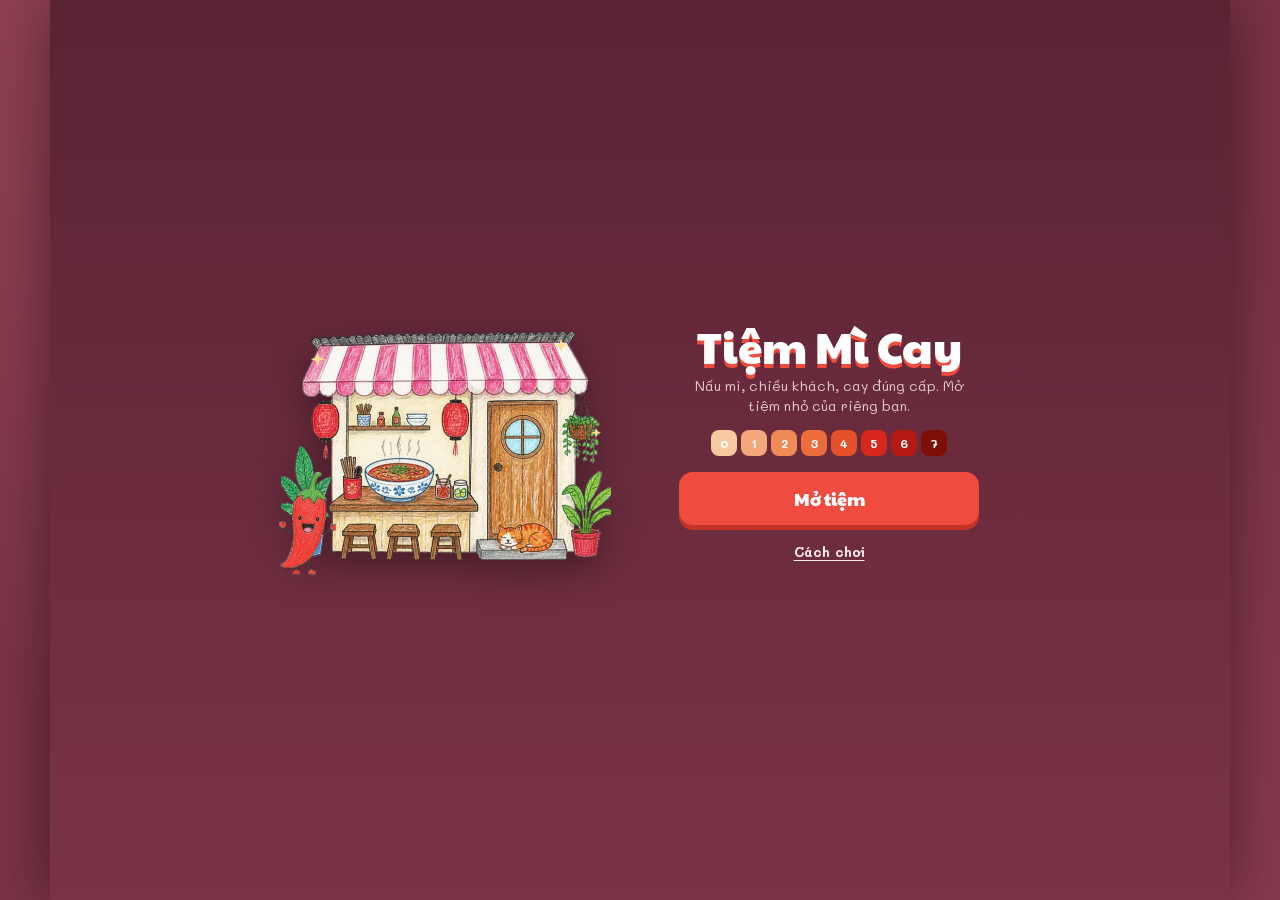
<file: index.html>
<!doctype html>
<!-- © 2026 Tiệm Mì Cay (aenhatrang.com). Mã nguồn game thuộc bản quyền của tác giả: không được sao chép, chỉnh sửa hay đăng lại ở nơi khác khi chưa được cho phép. -->
<html lang="vi">
  <head>
    <meta charset="utf-8" />
    <meta
      name="viewport"
      content="width=device-width,initial-scale=1,viewport-fit=cover"
    />
    <title>Tiệm Mì Cay - Game nấu mì cay chơi offline</title>
    <meta
      name="description"
      content="Mở tiệm mì cay, nấu đúng cấp cay 0–7, nhập hàng, thuê nhân viên và quản lý quán. Tiến trình lưu trên trình duyệt, không cần tài khoản hay backend."
    />
    <meta name="robots" content="index,follow,max-image-preview:large" />
    <meta name="application-name" content="Tiệm Mì Cay" />
    <meta name="theme-color" content="#5A2334" />
    <meta property="og:type" content="website" />
    <meta property="og:site_name" content="Tiệm Mì Cay" />
    <meta property="og:locale" content="vi_VN" />
    <meta
      property="og:title"
      content="Tiệm Mì Cay - Mở quán mì cay của riêng bạn"
    />
    <meta
      property="og:description"
      content="Nấu mì đúng cấp cay, chiều khách khó tính và phát triển tiệm của riêng bạn. Chơi local ngay trên trình duyệt."
    />
    <meta property="og:image" content="./icon-512.png?v=2" />
    <meta property="og:image:type" content="image/png" />
    <meta
      property="og:image:alt"
      content="Tiệm Mì Cay: tiệm mì nhỏ mái hiên hồng, bé ớt vẫy tay và thang cay từ 0 đến 7"
    />
    <meta name="twitter:card" content="summary_large_image" />
    <meta
      name="twitter:title"
      content="Tiệm Mì Cay - Mở quán mì cay của riêng bạn"
    />
    <meta
      name="twitter:description"
      content="Nấu mì đúng cấp cay, chiều khách khó tính và phát triển tiệm của riêng bạn. Chơi local ngay trên trình duyệt."
    />
    <meta name="twitter:image" content="./icon-512.png?v=2" />
    <meta name="mobile-web-app-capable" content="yes" />
    <meta name="apple-mobile-web-app-capable" content="yes" />
    <meta
      name="apple-mobile-web-app-status-bar-style"
      content="black-translucent"
    />
    <meta name="apple-mobile-web-app-title" content="Mì Cay" />
    <link rel="manifest" href="./manifest.webmanifest" />
    <link rel="icon" href="./icon-192.png?v=2" type="image/png" />
    <link rel="apple-touch-icon" href="./apple-touch-icon.png?v=2" />
    <link rel="stylesheet" href="./styles.css?v=fonts-1" />
  </head>
  <body>
    <noscript>
      <div
        style="
          max-width: 420px;
          margin: 40px auto;
          padding: 0 16px;
          font:
            16px/1.5 system-ui,
            sans-serif;
          color: #4a2a2a;
        "
      >
        <h1>Tiệm Mì Cay</h1>
        <p>
          Mở tiệm mì cay, nấu đúng cấp cay, nhập hàng và thuê nhân viên ngay
          trong trình duyệt.
        </p>
        <p>Bật JavaScript trong trình duyệt để vào quán.</p>
      </div>
    </noscript>
    <svg width="0" height="0" style="position: absolute" aria-hidden="true">
      <defs>
        <linearGradient id="gSteel" x1="0" x2="1">
          <stop offset="0" stop-color="#9AA6AB" />
          <stop offset=".35" stop-color="#E9EEF0" />
          <stop offset=".6" stop-color="#C3CCD0" />
          <stop offset="1" stop-color="#8A969B" />
        </linearGradient>
        <linearGradient id="gSauce" x1="0" x2="1">
          <stop offset="0" stop-color="#B51A12" />
          <stop offset=".4" stop-color="#E83A2C" />
          <stop offset="1" stop-color="#A3170F" />
        </linearGradient>
      </defs>
    </svg>
    <div id="app">
      <header id="top" hidden></header>
      <main id="view"></main>
    </div>
    <div id="modal" hidden>
      <div id="card" role="dialog" aria-modal="true"></div>
    </div>
    <div id="toast" role="status" aria-live="polite"></div>
    <script src="./bootstrap.js"></script>
    <script src="./game.js"></script>
  </body>
</html>
</file>
<file: styles.css>
/* Extracted verbatim from the original HTML. */

@font-face {
  font-family: "Mali";
  font-style: normal;
  font-weight: 400;
  font-display: swap;
  src: url("./fonts/mali-regular.ttf") format("truetype");
}

@font-face {
  font-family: "Mali";
  font-style: normal;
  font-weight: 500;
  font-display: swap;
  src: url("./fonts/mali-medium.ttf") format("truetype");
}

@font-face {
  font-family: "Mali";
  font-style: normal;
  font-weight: 600;
  font-display: swap;
  src: url("./fonts/mali-semibold.ttf") format("truetype");
}

@font-face {
  font-family: "Mali";
  font-style: normal;
  font-weight: 700;
  font-display: swap;
  src: url("./fonts/mali-bold.ttf") format("truetype");
}

@font-face {
  font-family: "Paytone One";
  font-style: normal;
  font-weight: 400;
  font-display: swap;
  src: url("./fonts/paytone-one-regular.ttf") format("truetype");
}

:root {
  color-scheme: light;
  padding-top: env(safe-area-inset-top, 0px);
  padding-bottom: env(safe-area-inset-bottom, 0px);
}

body {
  margin: 0;
}

img {
  max-width: 100%;
}

[hidden] {
  display: none !important;
}

/* ---- next original style block ---- */

:root {
  color-scheme: light;
  --night: #7a3346;
  --night2: #5a2334;
  --tile: #fff3f0;
  --tile-line: #f8e0da;
  --paper: #ffffff;
  --ink: #4a2a2a;
  --ink2: #8a6a66;
  --chili: #ef4b3f;
  --chili-d: #c23328;
  --pink: #ffd6dc;
  --awn: #ef4b3f;
  --awn-d: #c23328;
  --gochu: #f0642d;
  --egg: #f7c948;
  --leaf: #4f9a48;
  --steel: #c9d1d4;
  --track: #f1e2dc;
  --steel-d: #8e9aa0;
  --ok: #3e9b4f;
  --warn: #d98a12;
  --bad: #c7362b;
  --r: 14px;
  --fd:
    "Paytone One", "Arial Rounded MT Bold", "Trebuchet MS", system-ui,
    sans-serif;
  --fb:
    "Mali", "Be Vietnam Pro", system-ui, -apple-system, "Segoe UI", Roboto,
    sans-serif;
}

* {
  box-sizing: border-box;
  -webkit-tap-highlight-color: transparent;
}

[hidden] {
  display: none !important;
}

html,
body {
  height: 100%;
  overflow: hidden;
  overscroll-behavior: none;
}

body {
  margin: 0;
  background: var(--night);
  background-image:
    radial-gradient(circle at 20% 0%, #9a4658 0, transparent 55%),
    radial-gradient(circle at 90% 100%, #8b3b4f 0, transparent 50%);
  color: var(--ink);
  font-family: var(--fb);
  font-size: 14px;
  line-height: 1.45;
  touch-action: manipulation;
  -webkit-user-select: none;
  user-select: none;
}

button {
  font-family: inherit;
  color: inherit;
  cursor: pointer;
  border: 0;
  background: none;
  padding: 0;
}

button:focus-visible,
input:focus-visible {
  outline: 3px solid var(--egg);
  outline-offset: 2px;
}

/* hình trong game không kéo ra ngoài hay nhấn giữ để lưu được; ô nhập chữ vẫn nhấn giữ để dán như thường */
img {
  -webkit-user-drag: none;
  user-drag: none;
}

body {
  -webkit-touch-callout: none;
}

input,
textarea {
  -webkit-touch-callout: default;
}

#app {
  max-width: 460px;
  margin: 0 auto;
  height: 100%;
  overflow: hidden;
  background: var(--tile);
  background-image:
    linear-gradient(var(--tile-line) 1px, transparent 1px),
    linear-gradient(90deg, var(--tile-line) 1px, transparent 1px);
  background-size: 28px 20px;
  position: relative;
  display: flex;
  flex-direction: column;
  box-shadow: 0 0 60px rgba(0, 0, 0, 0.45);
}

/* top bar */
#top {
  position: relative;
  flex: none;
  z-index: 20;
  display: grid;
  grid-template-columns: minmax(max-content, 1fr) auto minmax(0, 1fr);
  align-items: center;
  gap: 8px;
  padding: 4px 10px;
  background: var(--night2);
  color: #fbede6;
}

#top .l {
  display: flex;
  align-items: center;
  gap: 8px;
  min-width: 0;
}

/* chữ Ngày luôn một dòng và cột trái không bao giờ hẹp hơn chữ: trước đây cột tiền ở giữa co giãn theo số đang chạy
   làm "Ngày 20" lúc xuống dòng lúc không, thanh trên giật. Thiếu chỗ thì cột đánh giá bên phải rút gọn (…) */
#top .day {
  font-family: var(--fd);
  font-size: 17px;
  line-height: 1;
  white-space: nowrap;
}

#top .l > div {
  min-width: 0;
}

#top .sub {
  font-size: 11.5px;
  opacity: 0.8;
  font-variant-numeric: tabular-nums;
  white-space: nowrap;
  overflow: hidden;
  text-overflow: ellipsis;
}

#top .money {
  font-family: var(--fd);
  font-size: 21px;
  color: var(--egg);
  font-variant-numeric: tabular-nums;
  text-align: center;
  line-height: 1;
  min-width: 5.2em;
  white-space: nowrap;
}

#top .money small {
  display: block;
  font-family: var(--fb);
  font-size: 10px;
  color: #fbede6;
  opacity: 0.7;
  letter-spacing: 0.06em;
  text-transform: uppercase;
  font-weight: 600;
}

#top .r {
  text-align: right;
  font-size: 12px;
  min-width: 0;
  white-space: nowrap;
  overflow: hidden;
  text-overflow: ellipsis;
}

#top .stars {
  color: var(--egg);
  font-size: 14px;
  letter-spacing: 1px;
}

.ibtn {
  width: 38px;
  height: 38px;
  border-radius: 50%;
  display: grid;
  place-items: center;
  background: rgba(255, 255, 255, 0.1);
  flex: none;
}

.ibtn svg {
  width: 18px;
  height: 18px;
}

#view {
  flex: 1;
  min-height: 0;
  display: flex;
  flex-direction: column;
  overflow-x: hidden;
  overflow-y: auto;
  overscroll-behavior: contain;
}

/* sign */
.sign {
  flex: none;
  margin: 10px 12px 0;
  position: relative;
  border-radius: 22px 22px 14px 14px;
  background: var(--awn);
  color: #fff;
  padding: 12px 14px 16px;
  overflow: hidden;
  box-shadow: 0 6px 0 var(--awn-d);
}

.sign::after {
  content: "";
  position: absolute;
  left: 0;
  right: 0;
  bottom: 0;
  height: 10px;
  background: radial-gradient(
      circle at 10px 10px,
      var(--tile) 9px,
      transparent 9.5px
    )
    0 0/20px 10px repeat-x;
}

.sign .masc {
  position: absolute;
  right: 10px;
  bottom: 6px;
  width: 64px;
  height: 76px;
  animation: bob 2.6s ease-in-out infinite;
  z-index: 1;
}

.sign::before {
  content: "";
  position: absolute;
  inset: 0;
  background: repeating-linear-gradient(
    90deg,
    rgba(255, 255, 255, 0.07) 0 18px,
    transparent 18px 36px
  );
}

.sign .lanterns {
  position: absolute;
  right: 84px;
  top: 0;
  display: flex;
  gap: 10px;
}

.sign h1 {
  position: relative;
  margin: 0;
  font-family: var(--fd);
  font-weight: 400;
  font-size: clamp(24px, 7.4vw, 30px);
  line-height: 1.05;
  letter-spacing: 0.01em;
  text-shadow: 0 3px 0 var(--awn-d);
  text-wrap: balance;
  max-width: 70%;
  overflow-wrap: anywhere;
}

.sign p {
  position: relative;
  margin: 4px 0 0;
  font-size: 12.5px;
  opacity: 0.92;
}

.sign .ren {
  position: relative;
  margin-top: 8px;
  font-size: 12px;
  font-weight: 600;
  background: rgba(0, 0, 0, 0.18);
  padding: 4px 10px;
  border-radius: 99px;
}

.evc {
  flex: none;
  margin: 8px 12px 0;
  display: flex;
  gap: 10px;
  align-items: flex-start;
  background: #fff6d9;
  border: 1.5px solid #efd58a;
  border-radius: 12px;
  padding: 9px 12px;
}

.evc b {
  display: block;
  font-size: 13px;
}

.evc small {
  font-size: 12px;
  color: var(--ink2);
}

.evc .dot {
  flex: none;
  width: 10px;
  height: 10px;
  border-radius: 50%;
  background: var(--warn);
  margin-top: 5px;
}

/* tabs */
.tabs {
  display: grid;
  grid-template-columns: repeat(3, minmax(0, 1fr));
  gap: 5px;
  margin: 10px 12px 0;
  flex: none;
}

.tabs::-webkit-scrollbar {
  display: none;
}

.tab {
  min-width: 0;
  padding: 8px 4px;
  border-radius: 10px;
  font-weight: 700;
  font-size: 13px;
  color: var(--ink2);
  background: rgba(255, 255, 255, 0.6);
  text-align: center;
  white-space: nowrap;
  overflow: hidden;
  text-overflow: ellipsis;
}

.tab.on {
  background: var(--paper);
  color: var(--chili);
  box-shadow: inset 0 -3px 0 var(--chili);
}

.tabbody {
  margin: 8px 12px 0;
  background: var(--paper);
  border-radius: var(--r);
  padding: 12px;
  flex: 1 1 0;
  min-width: 0;
  min-height: 150px;
  overflow-y: auto;
  overscroll-behavior: contain;
}

.tabbody h3 {
  font-family: var(--fd);
  font-weight: 400;
  font-size: 16px;
  margin: 14px 0 6px;
  color: var(--ink);
}

.tabbody h3:first-child {
  margin-top: 2px;
}

.note {
  font-size: 12.5px;
  color: var(--ink2);
  margin: 0 0 8px;
}

.row {
  display: flex;
  align-items: center;
  gap: 10px;
  padding: 9px 0;
  border-bottom: 1px dashed #e6ddd8;
}

.row:last-child {
  border-bottom: 0;
}

.rart {
  width: 44px;
  height: 36px;
  flex: none;
  display: grid;
  place-items: center;
  background: #f3f5f5;
  border-radius: 10px;
}

.rart svg {
  width: 40px;
  height: 32px;
}

.rinfo {
  flex: 1;
  min-width: 0;
}

.rinfo b {
  display: block;
  font-size: 14px;
  overflow-wrap: anywhere;
}

.rinfo small {
  display: block;
  font-size: 12px;
  color: var(--ink2);
}

.rinfo .exp {
  color: var(--bad);
  font-weight: 600;
}

.qty {
  display: flex;
  align-items: center;
  gap: 6px;
  flex: none;
}

.qty button {
  width: 38px;
  height: 38px;
  border-radius: 10px;
  background: #f3ece8;
  font-size: 20px;
  font-weight: 700;
  line-height: 1;
  -webkit-touch-callout: none;
}

.qty button.p {
  background: var(--chili);
  color: #fff;
}

.qty span {
  min-width: 40px;
  text-align: center;
  font-weight: 800;
  font-variant-numeric: tabular-nums;
}

.qty span.z {
  color: #c2b6b0;
  font-weight: 600;
}

/* ô gõ số phần muốn nhập: chữ 16px để iPhone không phóng to trang khi chạm vào */
.qty .qin {
  width: 48px;
  height: 38px;
  box-sizing: border-box;
  border-radius: 10px;
  border: 1.5px solid #ebd5cc;
  background: #fff;
  color: var(--ink);
  text-align: center;
  font: inherit;
  font-size: 16px;
  font-weight: 800;
  font-variant-numeric: tabular-nums;
  padding: 0;
  -moz-appearance: textfield;
  appearance: textfield;
}

.qty .qin::placeholder {
  color: #c2b6b0;
  font-weight: 600;
}

.qty .qin::-webkit-outer-spin-button,
.qty .qin::-webkit-inner-spin-button {
  -webkit-appearance: none;
  margin: 0;
}

.qty .qin:focus {
  outline: none;
  border-color: var(--chili);
}

.warn {
  color: var(--bad);
  font-weight: 600;
}

.sbtn {
  padding: 8px 12px;
  border-radius: 10px;
  background: #f3ece8;
  font-weight: 700;
  font-size: 13px;
  flex: none;
}

.sbtn.pri {
  background: var(--chili);
  color: #fff;
}

.sbtn[disabled] {
  opacity: 0.45;
  cursor: default;
}

.upg .rinfo small {
  white-space: normal;
}

.chip {
  display: inline-block;
  padding: 2px 8px;
  border-radius: 99px;
  background: #eaf5ea;
  color: var(--ok);
  font-size: 11.5px;
  font-weight: 700;
}

.dock {
  flex: none;
  position: relative;
  padding: 10px 12px 8px;
  z-index: 15;
}

.big {
  width: 100%;
  padding: 14px;
  border-radius: 14px;
  background: var(--chili);
  color: #fff;
  font-family: var(--fd);
  font-size: 18px;
  box-shadow: 0 5px 0 var(--chili-d);
  transition: transform 0.08s;
}

.big:active {
  transform: translateY(3px);
  box-shadow: 0 2px 0 var(--chili-d);
}

.big[disabled] {
  background: #b9a9a3;
  box-shadow: 0 5px 0 #8f7f79;
  cursor: default;
}

.dockNote {
  margin: 6px 0 0;
  text-align: center;
  font-size: 12px;
  color: var(--ink2);
}

/* reviews */
.rvhead {
  display: flex;
  align-items: center;
  gap: 14px;
  padding: 4px 0 10px;
  border-bottom: 1px solid #eee6e2;
}

.rvhead .num {
  font-family: var(--fd);
  font-size: 40px;
  line-height: 1;
}

.rv {
  display: flex;
  gap: 10px;
  padding: 10px 0;
  border-bottom: 1px dashed #e6ddd8;
}

.rv .av {
  width: 40px;
  height: 40px;
  flex: none;
  border-radius: 50%;
  background: #fbe9e3;
  overflow: hidden;
}

.rv .av svg {
  width: 40px;
  height: 40px;
}

.rv b {
  font-size: 13px;
}

.rv .st {
  color: var(--egg);
  font-size: 12px;
  letter-spacing: 1px;
  margin-left: 4px;
}

.rv p {
  margin: 2px 0 0;
  font-size: 13px;
}

.rv small {
  color: var(--ink2);
  font-size: 11.5px;
}

table.book {
  width: 100%;
  border-collapse: collapse;
  font-size: 13px;
  font-variant-numeric: tabular-nums;
}

.book th {
  text-align: right;
  font-size: 11px;
  color: var(--ink2);
  font-weight: 600;
  text-transform: uppercase;
  letter-spacing: 0.05em;
  padding: 6px 4px;
  border-bottom: 1px solid #eee6e2;
}

.book th:first-child,
.book td:first-child {
  text-align: left;
}

.book td {
  text-align: right;
  padding: 7px 4px;
  border-bottom: 1px dashed #eee6e2;
}

.pos {
  color: var(--ok);
  font-weight: 700;
}

.neg {
  color: var(--bad);
  font-weight: 700;
}

/* ---------- SELL ---------- */
.sell {
  flex: 1 0 auto;
  display: flex;
  flex-direction: column;
  gap: 6px;
  padding: 6px 8px 8px;
  position: relative;
}

.street {
  flex: none;
  position: relative;
  border-radius: 18px;
  background: linear-gradient(var(--sk1, #8a4257), var(--sk2, #5a2334));
  padding: 19px 6px 3px;
  overflow: hidden;
}

.street .awn {
  position: absolute;
  left: 0;
  right: 0;
  top: 0;
  height: 16px;
  background: repeating-linear-gradient(
    90deg,
    var(--awn) 0 20px,
    #fff 20px 40px
  );
  -webkit-mask:
    radial-gradient(circle at 10px 6px, #000 10px, transparent 10.5px) 0 0/20px
      16px repeat-x,
    linear-gradient(#000 0 6px, transparent 6px);
  mask:
    radial-gradient(circle at 10px 6px, #000 10px, transparent 10.5px) 0 0/20px
      16px repeat-x,
    linear-gradient(#000 0 6px, transparent 6px);
}

.street .lights {
  position: absolute;
  left: 6px;
  right: 6px;
  top: 15px;
  height: 6px;
  background: radial-gradient(circle, #ffe38a 2.5px, transparent 3px) 0 0/22px
    6px repeat-x;
  animation: twinkle 1.6s steps(2) infinite;
}

.lane {
  position: relative;
  display: grid;
  grid-template-columns: repeat(var(--n, 3), minmax(0, 1fr));
  gap: 4px;
  min-height: 68px;
}

.cust {
  position: relative;
  display: flex;
  flex-direction: column;
  align-items: center;
  gap: 2px;
  padding: 2px 2px 3px;
  border-radius: 12px;
}

.cust.on {
  background: rgba(255, 255, 255, 0.13);
}

.cust .ring {
  position: relative;
  width: 52px;
  height: 52px;
  animation: bob 2.4s ease-in-out infinite;
}

.cust:nth-child(2) .ring {
  animation-delay: 0.4s;
}

.cust:nth-child(3) .ring {
  animation-delay: 0.8s;
}

.cust:nth-child(4) .ring {
  animation-delay: 1.2s;
}

.cust .ring svg.pr {
  position: absolute;
  inset: 0;
  transform: rotate(-90deg);
}

.cust .ring .face {
  position: absolute;
  inset: 4px;
  border-radius: 50%;
  overflow: hidden;
  background: #fbe9e3;
}

.cust .ring .face svg {
  width: 100%;
  height: 100%;
}

.cust .nm {
  font-size: 11px;
  color: #fbede6;
  max-width: 100%;
  overflow: hidden;
  text-overflow: ellipsis;
  white-space: nowrap;
  font-weight: 600;
}

.cust .tag {
  position: absolute;
  top: -2px;
  right: 0;
  font-size: 9.5px;
  font-weight: 800;
  background: var(--egg);
  color: var(--ink);
  padding: 1px 5px;
  border-radius: 6px;
}

.cust .cnt {
  position: absolute;
  bottom: 17px;
  right: 2px;
  font-size: 10px;
  font-weight: 800;
  background: #fff;
  color: var(--chili);
  padding: 0 5px;
  border-radius: 6px;
}

.cust.angry {
  animation: shake 0.3s;
}

.empty {
  display: grid;
  place-items: center;
  color: rgba(251, 237, 230, 0.35);
  font-size: 11px;
  border: 1.5px dashed rgba(251, 237, 230, 0.18);
  border-radius: 12px;
  min-height: 66px;
}

@keyframes walk {
  from {
    transform: translateX(30px);
    opacity: 0;
  }

  to {
    transform: none;
    opacity: 1;
  }
}

@keyframes shake {
  25% {
    transform: translateX(-5px);
  }

  75% {
    transform: translateX(5px);
  }
}

.rain {
  position: absolute;
  inset: 0;
  pointer-events: none;
  background: repeating-linear-gradient(
    105deg,
    transparent 0 14px,
    rgba(200, 225, 255, 0.25) 14px 15px
  );
  background-size: 40px 40px;
  animation: rain 0.5s linear infinite;
}

@keyframes rain {
  to {
    background-position: -10px 40px;
  }
}

.bubble {
  flex: none;
  background: var(--paper);
  border-radius: 16px;
  padding: 7px 10px 12px;
  display: grid;
  grid-template-columns: 62px minmax(0, 1fr);
  gap: 4px 8px;
  align-items: center;
  align-content: center;
  position: relative;
  min-height: 76px;
  box-shadow: 0 2px 0 #d5dcda;
}

.bubble::before {
  content: "";
  position: absolute;
  top: -8px;
  left: var(--tip, 40px);
  border: 8px solid transparent;
  border-top: 0;
  border-bottom-color: var(--paper);
}

.bubble .mb {
  grid-row: 1/3;
}

.bubble .mb svg {
  width: 62px;
  height: 46px;
  display: block;
}

.bubble .say {
  font-size: 13px;
  line-height: 1.35;
  min-width: 0;
  overflow-wrap: anywhere;
}

.bubble .say b {
  color: var(--chili);
}

.bubble .pat {
  position: absolute;
  left: 12px;
  right: 12px;
  bottom: 5px;
  display: flex;
}

.bubble .pat .bar {
  height: 4px;
}

.bar {
  flex: 1;
  height: 8px;
  border-radius: 99px;
  background: #efe8e4;
  overflow: hidden;
}

.bar i {
  display: block;
  height: 100%;
  border-radius: 99px;
  background: var(--ok);
  transition:
    width 0.3s linear,
    background 0.3s;
}

.bubble .idle {
  grid-column: 1/-1;
  text-align: center;
  color: var(--ink2);
  font-size: 13px;
}

.cups {
  grid-column: 2;
  display: flex;
  gap: 4px;
  flex-wrap: wrap;
}

.cups button {
  font-size: 11px;
  font-weight: 700;
  padding: 2px 9px;
  border-radius: 99px;
  background: #f3ece8;
}

.cups button.cur {
  background: var(--chili);
  color: #fff;
}

.cups button.dn {
  background: #eaf5ea;
  color: var(--ok);
  text-decoration: line-through;
}

.hint {
  position: absolute;
  top: 5px;
  left: 50%;
  transform: translateX(-50%);
  z-index: 2;
  width: max-content;
  max-width: calc(100% - 12px);
  margin: 0;
  font-size: 11.5px;
  line-height: 1.25;
  font-weight: 700;
  color: #fff;
  background: #3f7fbf;
  border-radius: 9px;
  padding: 3px 8px;
  text-align: center;
  box-shadow: 0 2px 0 rgba(0, 0, 0, 0.12);
  pointer-events: none;
}

.kitchen {
  flex: 1 0 auto;
  background: linear-gradient(#f4f0f6, #dcddea);
  border-radius: 18px;
  padding: 6px;
  display: flex;
  flex-direction: column;
  gap: 6px;
  box-shadow:
    inset 0 2px 0 rgba(255, 255, 255, 0.8),
    0 4px 0 #bdbcd0;
}

.lbl {
  font-size: 10.5px;
  font-weight: 800;
  letter-spacing: 0.08em;
  text-transform: uppercase;
  color: #56646a;
}

.r1 {
  display: flex;
  gap: 8px;
  align-items: stretch;
}

.st {
  position: relative;
  display: flex;
  flex-direction: column;
  align-items: center;
  justify-content: flex-end;
  gap: 2px;
  border-radius: 12px;
  padding: 3px 2px 4px;
  background: rgba(255, 255, 255, 0.35);
  transition: transform 0.08s;
}

.st:active {
  transform: scale(0.95);
}

.st .t {
  font-size: 11px;
  font-weight: 700;
  line-height: 1.1;
  text-align: center;
}

.st .n {
  position: absolute;
  top: 3px;
  right: 3px;
  min-width: 20px;
  height: 20px;
  border-radius: 10px;
  background: #fff;
  font-size: 11px;
  font-weight: 800;
  display: grid;
  place-items: center;
  padding: 0 5px;
  box-shadow: 0 1px 0 rgba(0, 0, 0, 0.15);
  font-variant-numeric: tabular-nums;
}

.st .n.z {
  background: var(--bad);
  color: #fff;
}

.stack {
  width: 64px;
  flex: none;
}

.stack svg {
  width: 56px;
  height: 52px;
}

.broths {
  flex: 1;
  min-width: 0;
  display: grid;
  grid-template-columns: repeat(auto-fit, minmax(54px, 1fr));
  gap: 6px;
}

.broths .st svg {
  width: 50px;
  height: 42px;
}

.r2 {
  display: grid;
  grid-template-columns: 96px 1fr 60px;
  gap: 6px;
  align-items: stretch;
  flex: 1 0 auto;
}

.pots {
  display: flex;
  flex-direction: column;
  justify-content: center;
  gap: 5px;
  min-width: 0;
}

.npot {
  display: grid;
  grid-template-columns: 36px minmax(0, 1fr);
  grid-template-rows: 1fr 1fr;
  align-items: center;
  column-gap: 5px;
  row-gap: 2px;
  padding: 5px 6px;
  min-height: 50px;
}

.npot svg {
  width: 78px;
  height: 50px;
}

.gauge {
  position: relative;
  width: 84px;
  height: 10px;
  border-radius: 99px;
  background: linear-gradient(
    90deg,
    #f4e4a8 0 50%,
    #5dbb63 50% 78%,
    #e3583f 78% 100%
  );
  box-shadow: inset 0 0 0 1.5px rgba(0, 0, 0, 0.18);
}

.gauge i {
  position: absolute;
  top: -3px;
  left: 0;
  width: 4px;
  height: 16px;
  margin-left: -2px;
  border-radius: 2px;
  background: var(--ink);
  transition: left 0.1s linear;
}

.npot .t {
  margin-top: 2px;
}

.npot.cook .t {
  color: var(--chili);
}

.work {
  position: relative;
  border-radius: 14px;
  background: radial-gradient(ellipse at 50% 80%, #f7f9f9, #e3e8ea);
  display: flex;
  flex-direction: column;
  align-items: center;
  justify-content: center;
  padding: 2px 4px;
  min-height: 96px;
  flex: 1 1 auto;
  min-width: 0;
  overflow: hidden;
  box-shadow: inset 0 0 0 2px rgba(255, 255, 255, 0.8);
}

.work svg.bowl {
  flex: 1 1 0;
  min-height: 0;
  width: 100%;
  max-width: 240px;
  height: auto;
}

.work .ph {
  font-size: 12.5px;
  color: #6a777c;
  text-align: center;
  font-weight: 600;
  padding: 10px;
}

.work .meta {
  font-size: 11.5px;
  font-weight: 700;
  color: #56646a;
  text-align: center;
  min-height: 16px;
}

.chili {
  flex: 1 1 auto;
  min-height: 84px;
  padding: 4px 2px 5px;
  justify-content: center;
}

.chili svg {
  width: 40px;
  height: 86px;
}

.chili .lv {
  font-family: var(--fd);
  font-size: 16px;
  color: var(--chili);
  line-height: 1;
}

.trays {
  flex: none;
  display: grid;
  grid-template-columns: repeat(5, minmax(0, 1fr));
  gap: 5px;
}

.tray {
  padding: 4px 2px 5px;
  background: linear-gradient(#f2f5f6, #d6dde0);
  box-shadow: inset 0 0 0 1.5px #aab6bb;
}

.tray svg {
  width: 54px;
  height: 38px;
}

.tray.in {
  box-shadow: inset 0 0 0 2.5px var(--ok);
}

.mid,
.side {
  display: flex;
  flex-direction: column;
  gap: 6px;
  min-width: 0;
}

.trash {
  flex: none;
  height: 44px;
  border-radius: 12px;
  background: #56646a;
  color: #fff;
  font-weight: 700;
  font-size: 11px;
  line-height: 1.1;
  padding: 3px 2px;
  display: flex;
  flex-direction: column;
  align-items: center;
  justify-content: center;
  gap: 2px;
}

.trash svg {
  width: 18px;
  height: 18px;
}

.serve {
  flex: none;
  height: 44px;
  border-radius: 12px;
  background: var(--ok);
  color: #fff;
  font-family: var(--fd);
  font-size: 17px;
  padding: 0 10px;
  box-shadow: 0 4px 0 #2b7539;
  display: flex;
  align-items: center;
  justify-content: center;
  gap: 8px;
}

.serve svg {
  width: 22px;
  height: 22px;
}

.serve:active,
.trash:active {
  transform: translateY(2px);
}

.steam path {
  animation: steam 2.4s ease-in-out infinite;
  opacity: 0;
}

.steam path:nth-child(2) {
  animation-delay: 0.8s;
}

.steam path:nth-child(3) {
  animation-delay: 1.6s;
}

@keyframes steam {
  0% {
    opacity: 0;
    transform: translateY(8px);
  }

  40% {
    opacity: 0.55;
  }

  100% {
    opacity: 0;
    transform: translateY(-10px);
  }
}

.bub circle {
  animation: bub 1s ease-in infinite;
}

.bub circle:nth-child(2) {
  animation-delay: 0.35s;
}

.bub circle:nth-child(3) {
  animation-delay: 0.7s;
}

@keyframes bub {
  0% {
    transform: translateY(4px);
    opacity: 0;
  }

  50% {
    opacity: 1;
  }

  100% {
    transform: translateY(-4px);
    opacity: 0;
  }
}

.fly {
  position: absolute;
  z-index: 30;
  pointer-events: none;
  font-family: var(--fd);
  font-size: 17px;
  color: #fff;
  background: var(--ok);
  padding: 2px 10px;
  border-radius: 99px;
  animation: fly 1.2s ease-out forwards;
  white-space: nowrap;
}

.fly.b {
  background: var(--bad);
}

@keyframes fly {
  0% {
    opacity: 0;
    transform: translate(-50%, 6px);
  }

  15% {
    opacity: 1;
    transform: translate(-50%, 0);
  }

  100% {
    opacity: 0;
    transform: translate(-50%, -36px);
  }
}

/* modal + toast */
#modal {
  position: fixed;
  inset: 0;
  z-index: 50;
  background: rgba(36, 16, 12, 0.6);
  display: flex;
  align-items: center;
  justify-content: center;
  padding: calc(16px + env(safe-area-inset-top, 0px)) 16px
    calc(16px + env(safe-area-inset-bottom, 0px));
}

/* thẻ cao tối đa bằng khung modal (luôn vừa phần màn hình đang thấy, kể cả trình duyệt không hiểu dvh), dài hơn thì cuộn bên trong */
#card {
  width: 100%;
  max-width: 400px;
  max-height: 100%;
  overflow: auto;
  overscroll-behavior: contain;
  background: var(--paper);
  border-radius: 20px;
  padding: 20px 18px 16px;
  text-align: center;
  animation: pop 0.2s ease-out;
}

@keyframes pop {
  from {
    transform: scale(0.92);
    opacity: 0;
  }
}

#card h2 {
  font-family: var(--fd);
  font-weight: 400;
  font-size: 24px;
  margin: 4px 0 8px;
  text-wrap: balance;
}

#card p {
  margin: 6px 0;
  color: var(--ink2);
  text-wrap: pretty;
}

/* hàng nút dính dưới đáy thẻ: thẻ dài tới đâu cũng thấy nút đi tiếp; thẻ nhiều nút (menu tạm dừng) thì nằm yên cuối thẻ */
#card .btns {
  display: flex;
  flex-direction: column;
  gap: 8px;
  margin: 4px -18px -16px;
  padding: 10px 18px 16px;
  position: sticky;
  bottom: -16px;
  z-index: 2;
  background: var(--paper);
}

#card .btns.many {
  position: static;
}

#card.ovf .btns:not(.many) {
  box-shadow: 0 -12px 14px -14px rgba(60, 30, 20, 0.55);
}

#card .bill {
  margin: 8px 0 0;
  text-align: left;
  border: 1.5px solid #f0e4df;
  border-radius: 12px;
  background: #fffcfb;
}

#card .bill summary {
  list-style: none;
  cursor: pointer;
  display: flex;
  justify-content: space-between;
  align-items: center;
  gap: 8px;
  padding: 9px 12px;
  font-size: 13.5px;
  font-weight: 700;
  color: var(--ink2);
}

#card .bill summary::-webkit-details-marker {
  display: none;
}

#card .bill summary::after {
  content: "";
  width: 7px;
  height: 7px;
  margin: -4px 3px 0;
  border: solid currentColor;
  border-width: 0 2px 2px 0;
  transform: rotate(45deg);
  transition: transform 0.15s;
}

#card .bill[open] summary::after {
  margin-top: 4px;
  transform: rotate(-135deg);
}

#card .bill[open] summary {
  border-bottom: 1px dashed #f0e4df;
}

#card .bill[open] .bo,
#card .bill:not([open]) .bc {
  display: none;
}

#card .bill .ledger {
  padding: 2px 12px 10px;
}

#card .news {
  text-align: left;
  margin: 10px 0 0;
  padding-left: 20px;
  display: grid;
  gap: 6px;
  font-size: 14px;
  color: var(--ink2);
}

#card .news b {
  color: var(--ink);
}

/* điều khoản chơi: chữ canh trái, ô đồng ý nằm chung hàng nút dính đáy thẻ nên lúc nào cũng thấy */
#card .tbody {
  text-align: left;
  margin-top: 6px;
}

#card .tbody h3 {
  font: 400 15px/1.3 var(--fd);
  color: var(--ink);
  margin: 14px 0 4px;
}

#card .tbody p {
  font-size: 13.5px;
  line-height: 1.5;
  margin: 4px 0;
}

#card .tbody a {
  color: var(--chili-d);
  font-weight: 700;
  overflow-wrap: anywhere;
}

#card .tbody ul {
  margin: 4px 0;
  padding-left: 20px;
  font-size: 13.5px;
  line-height: 1.5;
  color: var(--ink2);
}

#card .agree {
  display: flex;
  gap: 10px;
  align-items: flex-start;
  text-align: left;
  font-size: 13px;
  line-height: 1.4;
  color: var(--ink);
  cursor: pointer;
}

#card .agree input[type="checkbox"] {
  width: 20px;
  height: 20px;
  flex: none;
  margin: 1px 0 0;
  padding: 0;
  border: 0;
  accent-color: var(--chili);
}

#card .btns button:disabled {
  opacity: 0.5;
  cursor: not-allowed;
}

#card .btns button {
  padding: 12px;
  border-radius: 12px;
  font-weight: 700;
  background: #f3ece8;
  font-size: 15px;
}

#card .btns button.pri {
  background: var(--chili);
  color: #fff;
  font-family: var(--fd);
  font-weight: 400;
  font-size: 17px;
  box-shadow: 0 4px 0 var(--chili-d);
}

#card input {
  width: 100%;
  padding: 12px;
  border-radius: 12px;
  border: 2px solid #e6ddd8;
  font: inherit;
  font-size: 16px;
  margin-top: 6px;
  -webkit-user-select: text;
  user-select: text;
}

.kpis {
  display: grid;
  grid-template-columns: repeat(3, 1fr);
  gap: 8px;
  margin: 12px 0;
}

.kpis div {
  background: #f7f3f1;
  border-radius: 12px;
  padding: 8px 4px;
}

.kpis b {
  display: block;
  font-family: var(--fd);
  font-weight: 400;
  font-size: 22px;
  line-height: 1.1;
}

.kpis small {
  font-size: 11px;
  color: var(--ink2);
}

.ledger {
  text-align: left;
  font-size: 14px;
  font-variant-numeric: tabular-nums;
}

.ledger div {
  display: flex;
  justify-content: space-between;
  gap: 10px;
  padding: 5px 2px;
  border-bottom: 1px dashed #eee6e2;
}

.ledger div > span:last-child {
  white-space: nowrap;
}

.ledger .tot {
  font-weight: 800;
  border-bottom: 0;
  border-top: 1.5px solid #e6ddd8;
  margin-top: 4px;
}

.ledger .sm {
  font-size: 12.5px;
  color: var(--ink2);
}

.lvup {
  background: #fff6d9;
  border-radius: 10px;
  padding: 8px 10px;
  color: var(--ink) !important;
  font-size: 13px;
}

.steps {
  text-align: left;
  display: flex;
  flex-direction: column;
  gap: 10px;
  margin: 10px 0;
}

.steps div {
  display: grid;
  grid-template-columns: 30px 1fr;
  gap: 10px;
  align-items: start;
}

.steps i {
  font-style: normal;
  width: 30px;
  height: 30px;
  border-radius: 50%;
  background: var(--chili);
  color: #fff;
  font-family: var(--fd);
  display: grid;
  place-items: center;
}

.steps b {
  display: block;
}

.steps span {
  font-size: 13px;
  color: var(--ink2);
}

#toast {
  position: fixed;
  left: 50%;
  bottom: calc(92px + env(safe-area-inset-bottom, 0px));
  transform: translateX(-50%);
  z-index: 60;
  background: var(--night2);
  color: #fff;
  padding: 9px 14px;
  border-radius: 12px;
  font-size: 13px;
  font-weight: 600;
  max-width: min(420px, calc(100% - 32px));
  text-align: center;
  opacity: 0;
  pointer-events: none;
  transition: opacity 0.2s;
}

#toast.on {
  opacity: 1;
}

body.selling #toast {
  top: calc(3px + env(safe-area-inset-top, 0px));
  bottom: auto;
  min-height: 40px;
  max-width: min(420px, calc(100% - 16px));
}

/* splash */
.splash {
  flex: 1 0 auto;
  display: flex;
  flex-direction: column;
  align-items: center;
  justify-content: center;
  gap: 8px;
  padding: 20px 20px 24px;
  text-align: center;
  background: linear-gradient(var(--night2), var(--night));
  color: #fbede6;
}

.splash .bw {
  width: 230px;
  max-width: 80%;
}

.splash h1 {
  font-family: var(--fd);
  font-weight: 400;
  font-size: clamp(32px, 11vw, 44px);
  overflow-wrap: anywhere;
  line-height: 1;
  margin: 6px 0 0;
  color: #fff;
  text-shadow: 0 4px 0 var(--chili);
}

.splash p {
  margin: 0;
  max-width: 30ch;
  opacity: 0.85;
}

.splash .scale {
  display: flex;
  gap: 4px;
  margin: 6px 0 8px;
}

.splash .scale span {
  width: 26px;
  height: 26px;
  border-radius: 8px;
  display: grid;
  place-items: center;
  font-weight: 800;
  font-size: 12px;
  color: #fff;
}

.splash .big {
  max-width: 300px;
}

.splash .ghost {
  color: #fbede6;
  font-weight: 700;
  padding: 10px 14px;
  text-decoration: underline;
  text-underline-offset: 3px;
}

/* lời nhắn từ chủ game: nút nhỏ ở màn đầu và thẻ đọc đầy đủ */
.splash .byeb {
  display: flex;
  align-items: center;
  gap: 10px;
  max-width: 320px;
  margin-top: 2px;
  padding: 9px 14px;
  border-radius: 14px;
  background: rgba(255, 255, 255, 0.1);
  box-shadow: inset 0 0 0 1px rgba(255, 255, 255, 0.18);
  color: #fbe3d8;
  font-size: 12.5px;
  line-height: 1.35;
  text-align: left;
}

.splash .byeb i {
  flex: none;
  width: 9px;
  height: 9px;
  border-radius: 50%;
  background: #f7c948;
  box-shadow: 0 0 0 4px rgba(247, 201, 72, 0.2);
}

.splash .byeb b {
  display: block;
  color: #fff;
  font-size: 13px;
}

.splash .byeb .keep {
  color: #ff8a7d;
  font-weight: 700;
  font-style: normal;
}

#card .bye .keep {
  color: var(--chili);
}

#card .bye p {
  text-align: left;
}

#card .bye a {
  color: var(--chili);
  font-weight: 700;
  overflow-wrap: anywhere;
}

#card .bye .ps {
  font-weight: 700;
}

#card .bye .scam {
  background: #fde3e0;
  color: #9e2a21;
  border-radius: 12px;
  padding: 9px 12px;
  font-weight: 700;
  text-align: center;
}

@keyframes bob {
  50% {
    transform: translateY(-3px);
  }
}

@keyframes twinkle {
  50% {
    opacity: 0.45;
  }
}

.heart {
  position: fixed;
  z-index: 31;
  pointer-events: none;
  width: 18px;
  height: 18px;
  animation: heart 1.3s ease-out forwards;
}

@keyframes heart {
  0% {
    opacity: 0;
    transform: translate(0, 0) scale(0.4);
  }

  20% {
    opacity: 1;
    transform: translate(var(--dx), -10px) scale(1);
  }

  100% {
    opacity: 0;
    transform: translate(calc(var(--dx) * 1.8), -70px) scale(0.8);
  }
}

.apps {
  flex: none;
  display: flex;
  gap: 6px;
  overflow-x: auto;
  scrollbar-width: none;
  padding: 0;
  min-height: 46px;
}

.apps::-webkit-scrollbar {
  display: none;
}

.apps .ttl {
  flex: none;
  display: flex;
  flex-direction: column;
  justify-content: center;
  align-items: center;
  font-size: 9.5px;
  font-weight: 700;
  color: var(--ink2);
  width: 40px;
  text-align: center;
  line-height: 1.15;
}

.apps .ttl svg {
  width: 26px;
  height: 20px;
}

.tk {
  flex: 1 0 124px;
  max-width: 180px;
  background: #fff;
  border-radius: 12px;
  padding: 4px 7px 5px;
  display: grid;
  grid-template-columns: 26px minmax(0, 1fr);
  gap: 3px 6px;
  align-items: center;
  border: 2px dashed #f3b2aa;
  text-align: left;
}

.tk.on {
  border-style: solid;
  border-color: var(--chili);
  background: #fff6f4;
}

.tk .av {
  width: 26px;
  height: 26px;
  border-radius: 50%;
  overflow: hidden;
  background: var(--pink);
}

.tk .av svg {
  width: 26px;
  height: 26px;
}

.tk > div {
  min-width: 0;
}

.tk b {
  font-size: 12px;
  display: block;
  line-height: 1.15;
  white-space: nowrap;
  overflow: hidden;
  text-overflow: ellipsis;
}

.tk small {
  display: block;
  font-size: 10.5px;
  color: var(--ink2);
  white-space: nowrap;
  overflow: hidden;
  text-overflow: ellipsis;
}

.tk .bar {
  grid-column: 1/-1;
  height: 4px;
}

.tk .far {
  font-style: normal;
  font-weight: 800;
  font-size: 9.5px;
  color: #fff;
  background: var(--chili);
  border-radius: 5px;
  padding: 0 4px;
}

.apps .none {
  font-size: 11.5px;
  color: var(--ink2);
  padding: 8px 4px;
  align-self: center;
}

.appTag {
  display: inline-block;
  font-size: 11px;
  font-weight: 700;
  background: #3f7fbf;
  color: #fff;
  padding: 1px 7px;
  border-radius: 99px;
  margin-right: 4px;
  vertical-align: 1px;
}

.bubble.online::before {
  display: none;
}

.idleM {
  grid-column: 1/-1;
  display: flex;
  align-items: center;
  gap: 10px;
  justify-content: center;
  color: var(--ink2);
  font-size: 13px;
}

.idleM svg {
  width: 40px;
  height: 48px;
  animation: bob 2.2s ease-in-out infinite;
}

.cardM {
  width: 74px;
  height: 88px;
  margin: 0 auto -4px;
  display: block;
  animation: bob 2.2s ease-in-out infinite;
}

.splash .duo {
  display: flex;
  align-items: flex-end;
  justify-content: center;
  gap: 0;
}

.splash .duo .masc {
  width: 76px;
  height: 92px;
  margin-right: -18px;
  position: relative;
  z-index: 1;
  animation: bob 2.2s ease-in-out infinite;
}

/* trang trí quán */
.lamp {
  position: absolute;
  top: 8px;
  width: 16px;
  height: 27px;
  z-index: 2;
  pointer-events: none;
  transform-origin: top center;
  animation: swing 3.2s ease-in-out infinite;
}

.lamp svg {
  width: 16px;
  height: 27px;
  display: block;
}

.lamp.l {
  left: 3px;
}

.lamp.r {
  right: 3px;
  animation-delay: 0.6s;
}

.lamp.c {
  right: 3px;
  animation-delay: 1.1s;
}

.street.lan .lamp.c {
  right: 21px;
}

.street.lan .lane {
  padding: 0 20px;
}

.street.chi .lane {
  padding-right: 20px;
}

.street.lan.chi .lane {
  padding-right: 38px;
}

@keyframes swing {
  50% {
    transform: rotate(7deg);
  }
}

.sill {
  position: relative;
  display: flex;
  align-items: flex-end;
  justify-content: space-between;
  height: 25px;
  margin: 2px -2px 0;
  padding: 0 4px;
  border-top: 2px solid rgba(255, 255, 255, 0.14);
}

.sill .plants {
  display: flex;
  gap: 2px;
  align-items: flex-end;
}

.sill .plants svg {
  width: 20px;
  height: 23px;
  display: block;
}

.pet {
  width: 62px;
  height: 38px;
  border-radius: 12px;
  transform-origin: bottom center;
  animation: breathe 3s ease-in-out infinite;
}

.pet svg {
  width: 62px;
  height: 38px;
  display: block;
}

.pet .zz {
  animation: zz 2.2s ease-in-out infinite;
}

.wag {
  transform-origin: 50px 25px;
  animation: wag 0.22s ease-in-out 8;
}

@keyframes breathe {
  50% {
    transform: scaleY(1.05);
  }
}

@keyframes zz {
  0% {
    opacity: 0;
    transform: translate(0, 4px);
  }

  50% {
    opacity: 1;
  }

  100% {
    opacity: 0;
    transform: translate(5px, -5px);
  }
}

@keyframes wag {
  50% {
    transform: rotate(14deg);
  }
}

.street.preview {
  margin-bottom: 6px;
}

.street.preview .pv {
  display: flex;
  flex-direction: column;
  align-items: center;
  gap: 2px;
  color: #fff;
  font-family: var(--fd);
  font-size: 15px;
  padding-bottom: 4px;
  text-align: center;
}

.street.preview .pv svg {
  width: 52px;
  height: 62px;
  animation: bob 2.4s ease-in-out infinite;
}

.cute {
  display: flex;
  align-items: center;
  gap: 10px;
  background: #fff0f3;
  border-radius: 12px;
  padding: 8px 12px;
  font-size: 12.5px;
  margin: 4px 0 6px;
}

.cute .hearts {
  color: #ff6b81;
  letter-spacing: 1px;
  font-size: 14px;
  flex: none;
}

.swatches {
  display: grid;
  grid-template-columns: repeat(auto-fill, minmax(86px, 1fr));
  gap: 8px;
}

.sw {
  border-radius: 14px;
  padding: 8px 6px;
  background: #f7f3f1;
  display: flex;
  flex-direction: column;
  align-items: center;
  gap: 3px;
  font-size: 12px;
  font-weight: 700;
  text-align: center;
  border: 2px solid transparent;
}

.sw.on {
  border-color: var(--chili);
  background: #fff6f4;
}

.sw .dot {
  width: 48px;
  height: 22px;
  border-radius: 8px 8px 4px 4px;
  background: repeating-linear-gradient(90deg, var(--c) 0 12px, #fff 12px 24px);
  box-shadow: inset 0 0 0 1px rgba(0, 0, 0, 0.08);
}

.sw small {
  font-weight: 600;
  color: var(--ink2);
  font-size: 11px;
}

.decoGrid {
  display: grid;
  grid-template-columns: repeat(auto-fill, minmax(128px, 1fr));
  gap: 8px;
}

.deco {
  border-radius: 14px;
  background: #f7f3f1;
  padding: 10px 8px;
  display: flex;
  flex-direction: column;
  align-items: center;
  gap: 4px;
  text-align: center;
}

.deco .art {
  height: 50px;
  display: grid;
  place-items: center;
}

.deco .art svg {
  height: 46px;
  width: auto;
  max-width: 96px;
}

.deco b {
  font-size: 12.5px;
  line-height: 1.2;
}

.deco small {
  font-size: 11px;
  color: var(--ink2);
  line-height: 1.3;
  flex: 1;
}

/* nhân viên */
.helper {
  position: absolute;
  top: -5px;
  right: -4px;
  width: 22px;
  height: 22px;
  border-radius: 50%;
  overflow: hidden;
  background: var(--pink);
  box-shadow:
    0 0 0 2px #fff,
    0 1px 3px rgba(0, 0, 0, 0.2);
  z-index: 2;
}

.stack .helper {
  right: auto;
  left: -4px;
}

.helper svg {
  width: 22px;
  height: 22px;
  display: block;
}

.basket {
  display: grid;
  grid-template-columns: 40px minmax(0, 1fr);
  align-items: center;
  column-gap: 5px;
  padding: 5px 6px;
  min-height: 50px;
}

.basket svg {
  width: 40px;
  height: 26px;
}

.basket .t {
  text-align: left;
  font-size: 10.5px;
}

.basket .n {
  left: 2px;
  right: auto;
}

.rart.face {
  border-radius: 50%;
  overflow: hidden;
  background: var(--pink);
  width: 44px;
  height: 44px;
}

.rart.face svg {
  width: 44px;
  height: 44px;
}

/* chạm luôn trúng nút, kể cả khi hình bên trong vừa được vẽ lại */
.st > *,
.cust > *,
.tk > *,
.pet > *,
.sw > * {
  pointer-events: none;
}

.sw[disabled] {
  opacity: 0.5;
  cursor: default;
}

/* sao lưu */
#card textarea {
  width: 100%;
  min-height: 100px;
  padding: 10px;
  border-radius: 12px;
  border: 2px solid #e6ddd8;
  font:
    12px/1.35 ui-monospace,
    Consolas,
    Menlo,
    monospace;
  word-break: break-all;
  -webkit-user-select: text;
  user-select: text;
  resize: vertical;
  margin-top: 8px;
  color: var(--ink);
  background: #fbf8f7;
}

/* hình vẽ bằng Canva AI */
.masc,
.cardM,
.petimg,
.fimg {
  display: block;
  background-position: center;
  background-size: contain;
  background-repeat: no-repeat;
}

.fimg {
  width: 100%;
  height: 100%;
  background-size: cover;
  background-position: center 18%;
}

.face.mad .fimg,
.fimg.angry {
  filter: saturate(1.25) sepia(0.25) hue-rotate(-18deg);
}

.face .vein {
  position: absolute;
  top: 1px;
  right: 3px;
  width: 16px;
  height: 16px;
  display: none;
}

.face.mad .vein {
  display: block;
}

.idleM .masc {
  width: 36px;
  height: 48px;
  animation: bob 2.2s ease-in-out infinite;
}

.cardM {
  width: 74px;
  height: 96px;
  margin: 0 auto -2px;
  animation: bob 2.2s ease-in-out infinite;
}

.street.preview .pv .masc {
  width: 52px;
  height: 70px;
  animation: bob 2.4s ease-in-out infinite;
}

.pet {
  position: relative;
  width: 50px;
  height: 30px;
}

.petimg {
  width: 100%;
  height: 100%;
  background-position: center bottom;
}

.pet .zz {
  position: absolute;
  top: -6px;
  left: 16px;
  font: 700 12px/1 var(--fb);
  color: #fff;
}

.pet.hop {
  animation: hop 0.55s ease-out;
}

@keyframes hop {
  30% {
    transform: translateY(-10px) scale(1.06, 0.95);
  }

  65% {
    transform: translateY(0) scale(0.95, 1.05);
  }
}

.deco .art .petimg {
  width: 88px;
  height: 50px;
}

.splash .hero {
  position: relative;
  width: min(330px, 86vw);
  width: min(330px, 86vw, max(190px, calc((100dvh - 300px) * 1.37)));
  margin-bottom: 4px;
}

.splash .shopImg {
  display: block;
  width: 100%;
  height: auto;
  filter: drop-shadow(0 12px 18px rgba(0, 0, 0, 0.35));
}

.splash .hero .masc {
  position: absolute;
  left: -12px;
  bottom: -16px;
  width: 76px;
  height: 104px;
  animation: bob 2.2s ease-in-out infinite;
}

/* bếp vẽ lại bằng hình Canva AI */
.kimg {
  display: block;
  background-position: center;
  background-size: contain;
  background-repeat: no-repeat;
  pointer-events: none;
}

.kitchen {
  background: #fff7f1;
  background-image:
    linear-gradient(rgba(239, 75, 63, 0.07) 1px, transparent 1px),
    linear-gradient(90deg, rgba(239, 75, 63, 0.07) 1px, transparent 1px);
  background-size: 24px 24px;
  box-shadow:
    inset 0 0 0 2px #f6dcd2,
    0 4px 0 #efc9bc;
}

.lbl {
  color: #b0675a;
}

.st {
  background: #fff;
  box-shadow:
    0 2px 0 #f1d5ca,
    inset 0 0 0 1.5px #f6e1d9;
}

.r1 {
  display: grid;
  grid-template-columns: repeat(5, minmax(0, 1fr));
  gap: 5px;
}

.broths {
  display: contents;
}

.stack {
  width: auto;
}

.stack .kimg,
.pot .kimg {
  width: 100%;
  max-width: 52px;
  height: 36px;
}

.pot .t,
.stack .t {
  font-size: 10.5px;
}

.pot .kimg {
  transform-origin: 50% 100%;
  animation: simmer 2.8s ease-in-out infinite;
}

.pot:nth-child(2) .kimg {
  animation-delay: 0.5s;
}

.pot:nth-child(3) .kimg {
  animation-delay: 1s;
}

.pot:nth-child(4) .kimg {
  animation-delay: 1.5s;
}

.pot.locked {
  background: #fbf5f2;
  box-shadow: inset 0 0 0 1.5px #ebd5cc;
}

.pot.locked .kimg {
  filter: grayscale(1) opacity(0.4);
  animation: none;
}

.pot.locked .t {
  color: #b3a29c;
}

.pot .lock {
  position: absolute;
  top: 10px;
  left: 50%;
  transform: translateX(-50%);
  width: 24px;
  height: 24px;
  border-radius: 50%;
  background: #fff;
  display: grid;
  place-items: center;
  box-shadow: 0 1px 3px rgba(0, 0, 0, 0.15);
}

.pot .lock svg {
  width: 13px;
  height: 13px;
}

.steam {
  position: absolute;
  top: 0;
  left: 50%;
  width: 40px;
  height: 22px;
  transform: translateX(-50%);
  pointer-events: none;
}

.steam b {
  position: absolute;
  bottom: 0;
  width: 9px;
  height: 9px;
  border-radius: 50%;
  background: rgba(150, 125, 120, 0.3);
  opacity: 0;
  animation: puff 2.4s ease-out infinite;
}

.steam b:nth-child(1) {
  left: 6px;
}

.steam b:nth-child(2) {
  left: 16px;
  animation-delay: 0.8s;
}

.steam b:nth-child(3) {
  left: 26px;
  animation-delay: 1.6s;
}

@keyframes puff {
  0% {
    transform: translateY(8px) scale(0.5);
    opacity: 0;
  }

  30% {
    opacity: 1;
  }

  100% {
    transform: translateY(-14px) scale(1.5);
    opacity: 0;
  }
}

@keyframes simmer {
  50% {
    transform: scale(1.04, 0.96);
  }
}

.r2 {
  grid-template-columns: 108px minmax(0, 1fr) 54px;
}

.npot .kimg {
  grid-row: 1/3;
  width: 36px;
  height: 36px;
  transform-origin: 50% 100%;
}

.npot:not(.cook) .kimg {
  animation: simmer 3.6s ease-in-out infinite;
}

.npot.cook .kimg {
  animation: boil 0.45s linear infinite;
}

@keyframes boil {
  0%,
  100% {
    transform: translate(0, 0) rotate(0);
  }

  25% {
    transform: translate(-1px, -1px) rotate(-1.6deg);
  }

  75% {
    transform: translate(1px, -1px) rotate(1.6deg);
  }
}

.npot .zz {
  position: absolute;
  top: 2px;
  left: 30px;
  font: 700 12px/1 var(--fb);
  color: #a9b3b7;
  animation: zz 2.2s ease-in-out infinite;
}

.npot .gauge {
  grid-column: 2;
  align-self: start;
  width: 100%;
  height: 9px;
}

.npot .t {
  grid-column: 2;
  align-self: end;
  margin: 0;
  text-align: left;
  font-size: 10.5px;
  white-space: nowrap;
}

.npot .n {
  left: 2px;
  right: auto;
}

.npot.z-ok {
  box-shadow:
    0 0 0 3px #5dbb63,
    0 2px 0 #f1d5ca;
}

.npot.z-ok .t {
  color: var(--ok);
}

.npot.z-soft .t {
  color: var(--bad);
}

.npot.z-ok .kimg {
  animation: boil 0.3s linear infinite;
}

.work {
  background:
    repeating-linear-gradient(
      90deg,
      rgba(120, 70, 30, 0.07) 0 3px,
      transparent 3px 26px
    ),
    linear-gradient(#f2d2a8, #e1b584);
  box-shadow:
    inset 0 0 0 3px #d3a270,
    0 3px 0 #bd8858;
  border-radius: 18px;
}

.work .ph {
  color: #7a4e2a;
}

.work .meta {
  color: #6e4526;
  background: rgba(255, 255, 255, 0.6);
  border-radius: 99px;
  padding: 1px 9px;
  flex: none;
  margin: 0 0 3px;
  font-size: 11px;
}

.work svg.bowl {
  filter: drop-shadow(0 6px 4px rgba(110, 60, 20, 0.25));
}

.bowl.new {
  animation: slidein 0.35s ease-out;
}

.bowl.wig {
  animation: wig 0.4s ease-out;
}

@keyframes slidein {
  0% {
    transform: translateY(14px) scale(0.85);
    opacity: 0.2;
  }

  100% {
    transform: none;
    opacity: 1;
  }
}

@keyframes wig {
  30% {
    transform: rotate(-3deg);
  }

  60% {
    transform: rotate(2deg);
  }
}

.bowl .tp {
  transform-box: fill-box;
  transform-origin: center;
}

.bowl .tp.drop {
  animation: drop 0.5s cubic-bezier(0.3, 1.5, 0.5, 1);
}

/* mì vớt bằng vợt: nằm ẩn tới lúc vợt lật đổ xuống (animation-delay đặt theo lúc rơi), rồi rơi phịch vào nước */
.bowl .ndl {
  animation: ndlIn 0.3s cubic-bezier(0.3, 1.5, 0.55, 1) both;
}

@keyframes ndlIn {
  0% {
    opacity: 0;
    transform: translateY(-16px);
  }

  45% {
    opacity: 1;
  }

  100% {
    opacity: 1;
    transform: none;
  }
}

.bowl.plop {
  animation: plop 0.36s ease-out;
}

@keyframes plop {
  0% {
    transform: none;
  }

  35% {
    transform: translateY(3px) scale(1.04, 0.94);
  }

  70% {
    transform: scale(0.99, 1.02);
  }

  100% {
    transform: none;
  }
}

@keyframes drop {
  0% {
    transform: translateY(-46px) scale(0.6);
    opacity: 0;
  }

  100% {
    transform: none;
    opacity: 1;
  }
}

.chili {
  background: #fff;
}

.chili .kimg {
  flex: 1 1 0;
  min-height: 34px;
  width: 100%;
  max-width: 40px;
  max-height: 92px;
  transform-origin: 50% 100%;
  animation: sway 3s ease-in-out infinite;
}

.chili .lv {
  position: absolute;
  top: 4px;
  right: 4px;
  min-width: 22px;
  height: 22px;
  border-radius: 11px;
  background: var(--chili);
  color: #fff;
  font-family: var(--fd);
  font-size: 13px;
  line-height: 22px;
  text-align: center;
}

.chili.squeeze .kimg {
  animation: squeeze 0.35s ease-out;
}

@keyframes sway {
  50% {
    transform: rotate(3deg);
  }
}

@keyframes squeeze {
  40% {
    transform: scale(1.14, 0.82);
  }

  100% {
    transform: none;
  }
}

.tray {
  background: #fff;
  border-radius: 12px;
  padding: 4px 2px 3px;
  box-shadow:
    0 2px 0 #f1d5ca,
    inset 0 0 0 1.5px #f6e1d9;
}

.tray .kimg {
  width: 38px;
  height: 28px;
}

.tray .t {
  white-space: nowrap;
}

.tray.in {
  box-shadow:
    0 0 0 2.5px var(--ok),
    0 2px 0 #f1d5ca;
}

/* món khách đang chọn cần: viền đỏ nồi nước dùng và khay topping, đã vào tô thì viền xanh */
.kitchen .st.need {
  box-shadow:
    0 0 0 2.5px #ef4b3f,
    0 2px 0 #f1d5ca;
}

.kitchen .st.need.got,
.kitchen .tray.need.in {
  box-shadow:
    0 0 0 2.5px var(--ok),
    0 2px 0 #f1d5ca;
}

.tray.pop .kimg {
  animation: tpop 0.32s ease-out;
}

/* tên riêng: trùng tên "pop" sẽ đè mất hiệu ứng mở hộp thoại */
@keyframes tpop {
  40% {
    transform: scale(1.25) rotate(-6deg);
  }
}

.rart .kimg {
  width: 40px;
  height: 32px;
}

.hero .hs {
  top: 25%;
  left: 47%;
  width: 60px;
  height: 36px;
}

.hero .hs b {
  background: rgba(255, 255, 255, 0.8);
  width: 11px;
  height: 11px;
}

.spk {
  position: absolute;
  width: 14px;
  height: 14px;
  background: #ffe38a;
  clip-path: polygon(
    50% 0,
    62% 38%,
    100% 50%,
    62% 62%,
    50% 100%,
    38% 62%,
    0 50%,
    38% 38%
  );
  animation: twk 1.8s ease-in-out infinite;
  pointer-events: none;
}

.hero .s1 {
  top: 9%;
  left: 9%;
}

.hero .s2 {
  top: 3%;
  right: 13%;
  animation-delay: 0.6s;
}

.hero .s3 {
  top: 42%;
  right: 3%;
  width: 10px;
  height: 10px;
  animation-delay: 1.2s;
}

@keyframes twk {
  0%,
  100% {
    transform: scale(0.4) rotate(0);
    opacity: 0.3;
  }

  50% {
    transform: scale(1) rotate(45deg);
    opacity: 1;
  }
}

/* hiệu ứng: hạt bay, tô bay tới khách, đồng xu về két, bong bóng cảm xúc */
.fx {
  position: fixed;
  inset: 0;
  pointer-events: none;
  z-index: 45;
  overflow: hidden;
}

.fx.fxTop {
  z-index: 58;
}

.pt {
  position: absolute;
  left: 0;
  top: 0;
  display: block;
  pointer-events: none;
  will-change: transform, opacity;
}

.pt.spark {
  width: 12px;
  height: 12px;
  background: var(--c, #f7c948);
  clip-path: polygon(
    50% 0,
    62% 38%,
    100% 50%,
    62% 62%,
    50% 100%,
    38% 62%,
    0 50%,
    38% 38%
  );
}

.pt.conf {
  width: 7px;
  height: 11px;
  border-radius: 2px;
  background: var(--c, #ef4b3f);
}

.pt.drop {
  width: 8px;
  height: 10px;
  background: var(--c, #e4572e);
  border-radius: 50% 50% 50% 50%/60% 60% 40% 40%;
}

.pt.coin {
  width: 16px;
  height: 16px;
  border-radius: 50%;
  background: radial-gradient(
    circle at 35% 30%,
    #fff6c8 0 16%,
    #f7c948 20% 60%,
    #d99a12 64%
  );
  box-shadow: 0 1px 2px rgba(0, 0, 0, 0.25);
}

.pt.puff {
  width: 15px;
  height: 15px;
  border-radius: 50%;
  background: rgba(186, 176, 176, 0.6);
}

.pt.flame {
  width: 12px;
  height: 17px;
  border-radius: 50% 50% 50% 50%/60% 60% 40% 40%;
  background: radial-gradient(
    circle at 50% 70%,
    #ffe38a 0 22%,
    #f79b2e 46%,
    #ef4b3f 76%
  );
}

.pt.ring {
  width: 46px;
  height: 14px;
  border: 2.5px solid var(--c, #fff);
  border-radius: 50%;
}

.pt.nest svg {
  display: block;
  width: 46px;
  height: 31px;
}

.pt.scoop svg {
  display: block;
  width: 104px;
  height: 56px;
}

.pt.steam {
  width: 13px;
  height: 13px;
  border-radius: 50%;
  background: rgba(255, 255, 255, 0.8);
  filter: blur(1.5px);
}

.pt.bowlfly svg {
  display: block;
  width: 100%;
  height: 100%;
}

.pt.emote {
  font: 700 12px/1.2 var(--fb);
  color: var(--ink);
  background: #fff;
  padding: 4px 9px;
  border-radius: 12px;
  white-space: nowrap;
  box-shadow: 0 3px 0 rgba(0, 0, 0, 0.14);
}

.pt.emote::after {
  content: "";
  position: absolute;
  left: 50%;
  bottom: -5px;
  margin-left: -5px;
  border: 5px solid transparent;
  border-bottom: 0;
  border-top-color: #fff;
}

.pt.emote.hey {
  color: #3f7fbf;
}

.pt.emote.good {
  color: var(--ok);
}

.pt.emote.wow {
  color: #d63f74;
}

.pt.emote.bad {
  color: var(--bad);
}

.pt.bigt {
  font: 400 26px/1 var(--fd);
  color: #fff;
  white-space: nowrap;
  text-shadow:
    0 3px 0 var(--chili-d),
    0 0 12px rgba(239, 75, 63, 0.55);
}

.pt.bigt.fire {
  color: #ffe38a;
  text-shadow:
    0 3px 0 #c23328,
    0 0 14px rgba(255, 120, 40, 0.9);
}

.pt.bigt.combo {
  color: #ffe38a;
  text-shadow:
    0 3px 0 #b97e12,
    0 0 12px rgba(247, 201, 72, 0.8);
}

.pt.bigt.open {
  font-size: 22px;
  background: var(--awn);
  padding: 8px 18px;
  border-radius: 14px;
  box-shadow: 0 5px 0 var(--awn-d);
  text-shadow: none;
}

#top .money .mv {
  display: inline-block;
}

#top .money.up .mv {
  animation: mUp 0.7s ease-out;
}

#top .money.down .mv {
  animation: mDown 0.7s ease-out;
}

#top .money.gain,
#top .r.gain .stars {
  animation: gain 0.32s ease-out;
}

@keyframes mUp {
  30% {
    color: #a6f0aa;
    transform: scale(1.12);
  }
}

@keyframes mDown {
  30% {
    color: #ff9a8f;
    transform: scale(0.94);
  }
}

@keyframes gain {
  50% {
    transform: scale(1.12);
  }
}

#top .sub.late {
  color: #ffd36b;
  animation: blink 1s steps(2) infinite;
}

@keyframes blink {
  50% {
    opacity: 0.35;
  }
}

.cust.new {
  animation: walk 0.45s cubic-bezier(0.3, 1.4, 0.5, 1) both;
}

.tk.new {
  animation: walk 0.35s ease-out both;
}

.ring.sweaty::after {
  content: "";
  position: absolute;
  top: 3px;
  right: 2px;
  width: 7px;
  height: 10px;
  background: #9bd7f5;
  border-radius: 50% 50% 50% 50%/60% 60% 40% 40%;
  animation: sweat 1.3s ease-in infinite;
  z-index: 2;
}

@keyframes sweat {
  0% {
    transform: translateY(-2px);
    opacity: 0;
  }

  25% {
    opacity: 1;
  }

  100% {
    transform: translateY(12px);
    opacity: 0;
  }
}

.ring.hurry svg.pr {
  animation: hurry 0.7s ease-in-out infinite;
}

@keyframes hurry {
  0%,
  100% {
    transform: rotate(-90deg);
  }

  50% {
    transform: rotate(-90deg) scale(1.08);
  }
}

.boing {
  animation: boing 0.28s ease-out;
}

@keyframes boing {
  0% {
    transform: scale(0.92);
  }

  55% {
    transform: scale(1.06);
  }

  100% {
    transform: none;
  }
}

.nope {
  animation: nope 0.3s ease-out;
}

@keyframes nope {
  20% {
    transform: translateX(-4px);
  }

  40% {
    transform: translateX(4px);
  }

  60% {
    transform: translateX(-3px);
  }

  80% {
    transform: translateX(2px);
  }
}

.serve.ready {
  animation: ready 1s ease-in-out infinite;
}

@keyframes ready {
  50% {
    box-shadow:
      0 4px 0 #2b7539,
      0 0 0 6px rgba(93, 187, 99, 0.4);
  }
}

.work.quake {
  animation: quake 0.4s linear;
}

@keyframes quake {
  20% {
    transform: translate(-3px, 1px);
  }

  40% {
    transform: translate(3px, -1px);
  }

  60% {
    transform: translate(-2px, 1px);
  }

  80% {
    transform: translate(2px, 0);
  }
}

.trash.wig2 {
  animation: wig2 0.45s ease-out;
}

@keyframes wig2 {
  25% {
    transform: rotate(-10deg);
  }

  50% {
    transform: rotate(8deg);
  }

  75% {
    transform: rotate(-4deg);
  }
}

.apps .ttl.vroom svg {
  animation: vroom 0.6s ease-out;
}

@keyframes vroom {
  0% {
    transform: translateX(-14px);
    opacity: 0;
  }

  60% {
    transform: translateX(3px);
    opacity: 1;
  }

  100% {
    transform: none;
  }
}

.bubble.bpop {
  animation: bpop 0.28s ease-out;
}

@keyframes bpop {
  0% {
    transform: scale(0.97);
    opacity: 0.6;
  }

  100% {
    transform: none;
    opacity: 1;
  }
}

.tabbody.tin {
  animation: tin 0.25s ease-out;
}

@keyframes tin {
  from {
    opacity: 0.4;
    transform: translateY(6px);
  }
}

.npot .bb {
  position: absolute;
  left: 9px;
  top: 3px;
  width: 28px;
  height: 22px;
  pointer-events: none;
}

.npot .bb b {
  position: absolute;
  bottom: 0;
  width: 6px;
  height: 6px;
  border-radius: 50%;
  border: 1.5px solid rgba(255, 255, 255, 0.95);
  box-shadow: 0 0 0 1px rgba(110, 150, 190, 0.3);
  opacity: 0;
  animation: bubUp 1.1s ease-in infinite;
}

.npot .bb b:nth-child(1) {
  left: 2px;
}

.npot .bb b:nth-child(2) {
  left: 11px;
  animation-delay: 0.35s;
}

.npot .bb b:nth-child(3) {
  left: 20px;
  animation-delay: 0.7s;
}

.npot.z-ok .bb b {
  animation-duration: 0.6s;
}

@keyframes bubUp {
  0% {
    transform: translateY(4px) scale(0.6);
    opacity: 0;
  }

  30% {
    opacity: 1;
  }

  100% {
    transform: translateY(-14px) scale(1.1);
    opacity: 0;
  }
}

.street .nstars {
  position: absolute;
  inset: 0;
  pointer-events: none;
  opacity: var(--nt, 0);
}

.street .nstars::before {
  content: "";
  position: absolute;
  inset: 0;
  background-image:
    radial-gradient(1.6px 1.6px at 8% 42%, #fff 50%, transparent 60%),
    radial-gradient(1.2px 1.2px at 21% 64%, #fff6d0 50%, transparent 60%),
    radial-gradient(1.8px 1.8px at 36% 34%, #fff 50%, transparent 60%),
    radial-gradient(1.2px 1.2px at 50% 72%, #fff 50%, transparent 60%),
    radial-gradient(1.6px 1.6px at 64% 40%, #fff6d0 50%, transparent 60%),
    radial-gradient(1.2px 1.2px at 78% 68%, #fff 50%, transparent 60%),
    radial-gradient(1.8px 1.8px at 91% 38%, #fff 50%, transparent 60%);
  animation: twinkle 2.2s steps(2) infinite;
}

.street .lamp svg {
  filter: drop-shadow(0 0 calc(var(--nt, 0) * 8px) rgba(255, 201, 74, 0.95));
}

.street .lights {
  opacity: calc(0.55 + var(--nt, 0) * 0.45);
}

/* cấp quán trên biển hiệu và trong tab Nâng cấp */
.sign .lvl {
  position: relative;
  display: flex;
  align-items: center;
  gap: 8px;
  margin-top: 4px;
  max-width: 74%;
  font-size: 12px;
}

.sign .lvl b {
  white-space: nowrap;
  font-weight: 700;
}

.sign .lvl small {
  opacity: 0.9;
  white-space: nowrap;
  font-variant-numeric: tabular-nums;
}

.xpbar {
  display: block;
  flex: 1;
  min-width: 36px;
  height: 7px;
  border-radius: 99px;
  background: rgba(0, 0, 0, 0.22);
  overflow: hidden;
}

.xpbar i {
  display: block;
  height: 100%;
  border-radius: 99px;
  background: var(--egg);
}

.sign .sbts {
  position: relative;
  display: flex;
  gap: 6px;
  flex-wrap: wrap;
  margin-top: 8px;
  max-width: 78%;
}

.sign .sbts .ren {
  margin-top: 0;
  display: inline-flex;
  align-items: center;
  gap: 4px;
}

.sign .cup {
  width: 15px;
  height: 15px;
}

.lvcard {
  background: #fff6d9;
  border-radius: 12px;
  padding: 10px 12px;
  margin-bottom: 6px;
  display: flex;
  flex-direction: column;
  gap: 6px;
}

.lvcard > div {
  display: flex;
  justify-content: space-between;
  align-items: baseline;
  gap: 8px;
}

.lvcard b {
  font-family: var(--fd);
  font-weight: 400;
  font-size: 16px;
}

.lvcard small {
  color: var(--ink2);
  font-variant-numeric: tabular-nums;
}

.lvcard .xpbar {
  flex: none;
  width: 100%;
  background: #f1e2b8;
}

.lvcard .xpbar i {
  background: var(--chili);
}

.lvcard p {
  margin: 0;
  font-size: 12.5px;
}

.lvcard .hint2 {
  color: var(--ink2);
  font-size: 12px;
}

.row.lock .rart,
.row.lock .rinfo {
  opacity: 0.6;
}

.chip.lk {
  background: #f3ece8;
  color: var(--ink2);
  display: inline-flex;
  align-items: center;
  gap: 4px;
  flex: none;
  white-space: nowrap;
}

.chip.lk svg {
  width: 11px;
  height: 11px;
}

.sw small {
  white-space: nowrap;
}

/* nhiệm vụ trong ngày */
.goals {
  background: #fff0f3;
  border-radius: 12px;
  padding: 8px 12px;
  margin: 0 0 10px;
}

.goals .gt {
  display: block;
  font-family: var(--fd);
  font-weight: 400;
  font-size: 15px;
  margin-bottom: 2px;
}

.gl {
  display: grid;
  grid-template-columns: minmax(0, 1fr) auto;
  gap: 0 8px;
  padding: 5px 0;
  border-top: 1px dashed #f3c9d2;
  font-size: 13px;
  text-align: left;
}

.goals .gt + .gl {
  border-top: 0;
}

.gl em {
  font-style: normal;
  font-weight: 800;
  color: var(--chili);
  font-variant-numeric: tabular-nums;
  white-space: nowrap;
}

.gl small {
  grid-column: 1/-1;
  color: var(--ink2);
  font-size: 11.5px;
}

.gl.ok span {
  text-decoration: line-through;
  color: var(--ink2);
}

.gl.ok em {
  color: var(--ok);
}

/* sổ sách chi tiết */
.sumc {
  display: grid;
  grid-template-columns: 1fr 1fr;
  gap: 8px;
  margin-bottom: 8px;
}

.sumc div {
  background: #f7f3f1;
  border-radius: 12px;
  padding: 8px 10px;
}

.sumc small {
  display: block;
  font-size: 11.5px;
  color: var(--ink2);
}

.sumc b {
  font-family: var(--fd);
  font-weight: 400;
  font-size: 19px;
  font-variant-numeric: tabular-nums;
}

.chart {
  margin: 0 0 4px;
}

.chart svg {
  display: block;
  width: 100%;
  height: auto;
}

.chart text {
  font: 600 9px var(--fb);
  fill: #8a6a66;
}

.chart small {
  display: block;
  text-align: center;
  font-size: 11px;
  color: var(--ink2);
}

.dayc {
  border: 1.5px solid #f0e4df;
  border-radius: 12px;
  margin: 8px 0;
  background: #fffcfb;
}

.dayc summary {
  list-style: none;
  display: grid;
  grid-template-columns: auto minmax(0, 1fr) auto;
  align-items: baseline;
  gap: 8px;
  padding: 9px 12px;
  cursor: pointer;
}

.dayc summary::-webkit-details-marker {
  display: none;
}

.dayc summary span {
  font-weight: 800;
}

.dayc summary small {
  color: var(--ink2);
  font-size: 12px;
}

.dayc summary b {
  font-variant-numeric: tabular-nums;
}

.dayc[open] summary {
  border-bottom: 1px dashed #f0e4df;
}

.dayc .ledger {
  padding: 2px 12px 10px;
}

.tabbody .ledger {
  font-size: 13.5px;
}

.ledger .lh {
  margin: 10px 0 2px !important;
  font-size: 11px;
  font-weight: 800;
  letter-spacing: 0.06em;
  text-transform: uppercase;
  color: #b0675a !important;
  text-align: left;
}

.ledger .lh small {
  text-transform: none;
  letter-spacing: 0;
  font-weight: 600;
}

.ledger .lx {
  margin: 0 0 4px !important;
  font-size: 11.5px;
  color: var(--ink2) !important;
  text-align: left;
  line-height: 1.4;
}

.ledger .note {
  margin: 4px 0;
}

.lvline {
  display: grid;
  grid-template-columns: auto minmax(0, 1fr);
  align-items: center;
  gap: 4px 10px;
  background: #fff6d9;
  border-radius: 12px;
  padding: 8px 10px;
  margin: 0 0 8px;
  text-align: left;
}

.lvline b {
  font-size: 13px;
}

.lvline .xpbar {
  background: #f1e2b8;
}

.lvline .xpbar i {
  background: var(--chili);
}

.lvline small {
  grid-column: 1/-1;
  font-size: 11.5px;
  color: var(--ink2);
}

#card .ledger + .ledger {
  margin-top: 4px;
}

/* bảng xếp hạng */
.lb {
  text-align: left;
  margin-top: 6px;
}

/* bảng xếp hạng dùng tên class riêng: .lbl là nhãn chữ in hoa, .r1/.r2 là hàng bếp, dùng chung thì số bị lệch */
.lbrd {
  list-style: none;
  margin: 0;
  padding: 0;
  display: flex;
  flex-direction: column;
  gap: 6px;
  max-height: min(46vh, 340px);
  overflow: auto;
}

.lbrd li {
  display: grid;
  grid-template-columns: 28px minmax(0, 1fr) auto;
  align-items: center;
  gap: 8px;
  background: #f7f3f1;
  border-radius: 12px;
  padding: 7px 10px;
}

.lbrd li.me {
  background: #fff0f3;
  box-shadow: inset 0 0 0 2px #f3b2aa;
}

.lbrd .rk {
  width: 26px;
  height: 26px;
  border-radius: 50%;
  display: grid;
  place-items: center;
  font-weight: 800;
  font-size: 12px;
  line-height: 1;
  font-variant-numeric: tabular-nums;
  background: #fff;
  color: var(--ink2);
}

.lbrd .rk.gold {
  background: #f7c948;
  color: #6b4a00;
}

.lbrd .rk.silver {
  background: #d9dee2;
  color: #4a555c;
}

.lbrd .rk.bronze {
  background: #e8b08a;
  color: #6b3a1a;
}

.lbrd .nm {
  min-width: 0;
}

.lbrd .nm b {
  display: block;
  overflow-wrap: anywhere;
  font-size: 13.5px;
}

.lbrd .nm small {
  font-size: 11px;
  color: var(--ink2);
}

.lbrd em,
.lbme em {
  font-style: normal;
  font-weight: 800;
  font-size: 13.5px;
  font-variant-numeric: tabular-nums;
  white-space: nowrap;
  text-align: right;
}

.lbme {
  display: grid;
  grid-template-columns: minmax(0, 1fr) auto;
  gap: 0 8px;
  align-items: center;
  background: #fff6d9;
  border-radius: 12px;
  padding: 8px 10px;
  margin-top: 10px;
}

.lbme span {
  grid-column: 1/-1;
  font-size: 11px;
  font-weight: 800;
  letter-spacing: 0.06em;
  text-transform: uppercase;
  color: #b0675a;
}

.lbme b {
  overflow-wrap: anywhere;
}

.lbme small {
  grid-column: 1;
  font-size: 11.5px;
  color: var(--ink2);
}

.lbme em {
  grid-column: 2;
  grid-row: 2/4;
}

/* Giải mì mỗi ngày và chọc quán bên cạnh */
.lbrd.pk li {
  grid-template-columns: 28px minmax(0, 1fr) auto 30px;
}

.pkb {
  width: 30px;
  height: 30px;
  border-radius: 50%;
  display: grid;
  place-items: center;
  padding: 0;
  background: #fff;
  box-shadow:
    0 1px 0 #ebd5cc,
    inset 0 0 0 1.5px #f6e1d9;
}

.pkb .cup {
  width: 17px;
  height: 17px;
}

.ccup .cup {
  width: 13px;
  height: 13px;
  vertical-align: -2px;
  margin-right: 3px;
}

.ccup.c2 .cup {
  filter: grayscale(1) brightness(1.2);
}

.ccup.c3 .cup {
  filter: sepia(0.6) hue-rotate(-28deg) saturate(1.3) brightness(0.85);
}

.chmenu {
  display: flex;
  flex-wrap: wrap;
  gap: 6px 4px;
  justify-content: center;
  margin: 10px 0 2px;
}

.chmenu span {
  display: grid;
  justify-items: center;
  gap: 2px;
  width: 50px;
  font-size: 10.5px;
  line-height: 1.2;
  color: var(--ink2);
  text-align: center;
}

.chmenu .kimg {
  width: 38px;
  height: 30px;
}

.chme {
  margin: 6px 0 0;
  font-size: 13.5px;
}

.chtop {
  margin-top: 8px;
}

.chres {
  text-align: center;
}

.chres h2 {
  font-size: 30px;
  margin: 6px 0 10px;
  font-variant-numeric: tabular-nums;
}

.cst {
  display: grid;
  grid-template-columns: repeat(4, minmax(0, 1fr));
  gap: 6px;
  margin: 0 0 8px;
}

.cst span {
  display: grid;
  gap: 1px;
  background: #f7f3f1;
  border-radius: 12px;
  padding: 6px 2px;
  font-size: 11px;
  color: var(--ink2);
}

.cst b {
  font-size: 18px;
  color: var(--ink);
  font-variant-numeric: tabular-nums;
}

.share {
  width: 100%;
  box-sizing: border-box;
  margin-top: 6px;
  font: 14px/1.4 inherit;
  border-radius: 10px;
  border: 1.5px solid #ebd5cc;
  padding: 8px;
  resize: none;
}

.chpts .mv {
  font-variant-numeric: tabular-nums;
}

.seg {
  display: flex;
  gap: 4px;
  background: #f7f3f1;
  border-radius: 99px;
  padding: 3px;
  margin: 6px 0 10px;
}

.seg button {
  flex: 1;
  border-radius: 99px;
  padding: 6px 8px;
  font-weight: 700;
  font-size: 13px;
  background: transparent;
  color: var(--ink2);
}

.seg button.on {
  background: #fff;
  color: var(--ink);
  box-shadow: 0 1px 2px rgba(0, 0, 0, 0.12);
}

.prleft {
  margin: 6px 0 8px;
  font-size: 13.5px;
}

.prcode {
  display: flex;
  align-items: center;
  flex-wrap: wrap;
  gap: 4px 8px;
  background: #fff6d9;
  border-radius: 12px;
  padding: 8px 10px;
}

.prcode span {
  width: 100%;
  font-size: 11px;
  font-weight: 800;
  letter-spacing: 0.06em;
  text-transform: uppercase;
  color: #b0675a;
}

.prcode b {
  flex: 1;
  font-size: 17px;
  letter-spacing: 0.06em;
  font-variant-numeric: tabular-nums;
}

.prcode button,
.prin button,
.pkb2 {
  border-radius: 99px;
  padding: 6px 12px;
  font-weight: 700;
  font-size: 13px;
  background: #fff;
  color: var(--ink);
  box-shadow: inset 0 0 0 1.5px #f3b2aa;
  white-space: nowrap;
}

.pkb2:disabled {
  opacity: 0.5;
}

#card .prh {
  font-size: 12px;
  font-weight: 800;
  letter-spacing: 0.06em;
  text-transform: uppercase;
  color: #b0675a;
  margin: 12px 0 6px;
}

.prl {
  list-style: none;
  margin: 0;
  padding: 0;
  display: grid;
  gap: 6px;
}

.prl li {
  display: flex;
  align-items: center;
  gap: 8px;
  background: #f7f3f1;
  border-radius: 12px;
  padding: 7px 10px;
}

.prl .nm {
  flex: 1;
  min-width: 0;
}

.prl .nm b {
  display: block;
  overflow-wrap: anywhere;
  font-size: 13.5px;
}

.prl .nm small {
  font-size: 11px;
  color: var(--ink2);
}

.prin {
  display: flex;
  align-items: center;
  gap: 6px;
}

.prin button {
  padding: 9px 14px;
}

.chtop,
.prl {
  text-align: left;
}

/* nhãn khay dài (Bánh gạo, Rong biển, Bạch tuộc) khít chữ hơn một chút cho khỏi bị cắt */
.tray .t.lg {
  letter-spacing: -0.8px;
}

.prin input {
  flex: 1;
  min-width: 0;
  border-radius: 10px;
  border: 1.5px solid #ebd5cc;
  padding: 8px 10px;
  font: inherit;
  font-size: 16px;
  background: #fff;
  color: var(--ink);
}

.prk {
  display: grid;
  grid-template-columns: repeat(2, minmax(0, 1fr));
  gap: 8px;
  margin-top: 8px;
}

.prg {
  display: grid;
  justify-items: center;
  align-content: start;
  gap: 2px;
  text-align: center;
  background: #fff0f3;
  border-radius: 14px;
  padding: 10px 6px;
  box-shadow: inset 0 0 0 1.5px #f6cfc8;
  color: var(--ink);
}

.prg.good {
  background: #eff8ee;
  box-shadow: inset 0 0 0 1.5px #cfe6cb;
}

.prg i {
  display: block;
  width: 42px;
  height: 42px;
}

.prg i svg {
  width: 100%;
  height: 100%;
}

.prg b {
  font-size: 13.5px;
}

.prg small {
  font-size: 11px;
  line-height: 1.3;
  color: var(--ink2);
}

.prg:disabled {
  opacity: 0.6;
}

.pt.xpf {
  font: 800 12px/1.2 var(--fb);
  color: #3f7fbf;
  background: #fff;
  padding: 1px 7px;
  border-radius: 99px;
  white-space: nowrap;
  box-shadow: 0 2px 0 rgba(0, 0, 0, 0.12);
}

/* biển tên quán trên phố khi màn hình đủ cao; thớt không phình to nữa, chỗ dư dành cho phố */
.sell .street {
  display: flex;
  flex-direction: column;
  justify-content: flex-end;
  flex: 1 0 auto;
  max-height: 340px;
}

.street .board {
  display: none;
  position: relative;
  align-self: center;
  margin: 2px auto auto;
  padding: 5px 16px 6px;
  background: #3a1e2a;
  border: 2px solid #f7c948;
  border-radius: 10px;
  text-align: center;
  color: #ffe9a8;
  box-shadow:
    0 0 0 3px rgba(0, 0, 0, 0.18),
    0 0 18px rgba(247, 201, 72, 0.25);
}

.street .board b {
  display: block;
  font-family: var(--fd);
  font-weight: 400;
  font-size: 17px;
  line-height: 1.1;
  max-width: 240px;
  overflow-wrap: anywhere;
  text-shadow: 0 0 8px rgba(255, 200, 80, 0.6);
}

.street .board small {
  font-size: 10px;
  font-weight: 700;
  letter-spacing: 0.08em;
  text-transform: uppercase;
  opacity: 0.85;
}

@media (min-height: 760px) {
  .sell .street .board {
    display: block;
  }
}

.sell .kitchen,
.sell .r2 {
  flex: 0 0 auto;
}

.sell .work {
  min-height: 112px;
}

/* chia chiều cao cho cân: phố gọn lại (tối đa 1/4 màn hình), khu bếp nhận phần dư và giãn đều các hàng;
   khách, nồi, khay và thớt lớn dần theo chiều cao màn hình */
.sell .street {
  max-height: 210px;
  max-height: clamp(150px, 25dvh, 220px);
}

.sell .kitchen {
  flex: 1 0 auto;
  justify-content: space-evenly;
}

.sell .cust .ring {
  width: clamp(52px, 7dvh, 66px);
  height: clamp(52px, 7dvh, 66px);
}

.sell .empty {
  min-height: 66px;
  min-height: calc(clamp(52px, 7dvh, 66px) + 16px);
}

.sell .stack .kimg,
.sell .pot .kimg {
  height: clamp(36px, 4.9dvh, 48px);
  max-width: clamp(52px, 6.6dvh, 64px);
}

.sell .npot {
  grid-template-columns: clamp(36px, 4.6dvh, 44px) minmax(0, 1fr);
}

.sell .npot .kimg {
  width: clamp(36px, 4.6dvh, 44px);
  height: clamp(36px, 4.6dvh, 44px);
}

.pots.many {
  gap: 4px;
}

.pots.many .npot,
.pots.many .basket {
  min-height: 42px;
  padding-block: 3px;
}

.sell .pots.many .npot {
  grid-template-columns: 34px minmax(0, 1fr);
}

.sell .pots.many .npot .kimg {
  width: 34px;
  height: 34px;
}

.sell .tray .kimg {
  width: clamp(38px, 5.2dvh, 50px);
  height: clamp(28px, 3.9dvh, 38px);
}

.sell .work {
  min-height: clamp(112px, 17dvh, 172px);
}

.sell .bubble .say {
  font-size: clamp(13px, 1.75dvh, 14.5px);
}

/* thẻ sự cố và hết hàng */
.drama {
  display: flex;
  flex-direction: column;
  align-items: center;
  gap: 4px;
}

.drama .dface {
  width: 74px;
  height: 74px;
  border-radius: 50%;
  overflow: hidden;
  background: #fbe9e3;
  box-shadow:
    0 0 0 4px #fff0f3,
    0 0 0 6px #f3b2aa;
  flex: none;
}

.drama .dface .fimg {
  display: block;
  width: 100%;
  height: 100%;
}

.drama .dface svg {
  display: block;
  width: 100%;
  height: 100%;
}

.drama .dico {
  display: grid;
  place-items: center;
  background: #fff6d9;
}

.drama .dico svg,
.drama .dico .kimg {
  width: 48px;
  height: 48px;
}

/* thẻ chuyện tình: mặt Na và Hấu đứng cạnh nhau, trái tim (mâm quả, cặp nhẫn) ở giữa phía trên */
.drama .dico.duo {
  position: relative;
  display: block;
  background: #fff0f3;
}

.drama .dico.duo .fimg {
  position: absolute;
  bottom: -2px;
  width: 44px;
  height: 44px;
}

.drama .dico.duo .fimg:nth-of-type(1) {
  left: 0;
}

.drama .dico.duo .fimg:nth-of-type(2) {
  right: 0;
}

.drama .dico.duo .hrt {
  position: absolute;
  top: 5px;
  left: 50%;
  transform: translateX(-50%);
  width: 24px;
  height: 24px;
}

.drama .dico.duo .hrt svg {
  width: 100%;
  height: 100%;
}

.drama .dtag {
  font-size: 11px;
  font-weight: 800;
  letter-spacing: 0.08em;
  text-transform: uppercase;
  color: #fff;
  background: var(--chili);
  border-radius: 99px;
  padding: 2px 10px;
  margin-top: 8px;
}

.drama h2 {
  margin-bottom: 4px !important;
}

#card .btns button small {
  display: block;
  margin-top: 2px;
  font: 600 11.5px/1.3 var(--fb);
  opacity: 0.78;
}

/* thanh trượt âm lượng: phần đã kéo màu ớt, nút tròn to cho dễ kéo trên điện thoại */
.vols {
  display: grid;
  gap: 6px;
  margin: 12px 0 6px;
  text-align: left;
}

.vol {
  display: grid;
  grid-template-columns: 5.6em minmax(0, 1fr) 3.2em;
  align-items: center;
  gap: 10px;
  font-weight: 700;
  font-size: 13.5px;
  color: var(--ink);
}

.vol b {
  text-align: right;
  font-size: 12.5px;
  color: var(--ink2);
  font-variant-numeric: tabular-nums;
}

#card .vol input {
  -webkit-appearance: none;
  appearance: none;
  width: 100%;
  height: 30px;
  margin: 0;
  padding: 0;
  border: 0;
  border-radius: 0;
  background: transparent;
  cursor: pointer;
}

.vol input:focus-visible {
  outline: 3px solid var(--egg);
  outline-offset: 2px;
  border-radius: 99px;
}

.vol input::-webkit-slider-runnable-track {
  height: 8px;
  border-radius: 99px;
  background: linear-gradient(
    90deg,
    var(--chili) var(--p, 100%),
    var(--track) var(--p, 100%)
  );
}

.vol input::-moz-range-track {
  height: 8px;
  border-radius: 99px;
  background: var(--track);
}

.vol input::-moz-range-progress {
  height: 8px;
  border-radius: 99px;
  background: var(--chili);
}

.vol input::-webkit-slider-thumb {
  -webkit-appearance: none;
  appearance: none;
  width: 24px;
  height: 24px;
  margin-top: -8px;
  border-radius: 50%;
  background: #ffffff;
  border: 3px solid var(--chili);
  box-shadow: 0 2px 0 rgba(0, 0, 0, 0.15);
}

.vol input::-moz-range-thumb {
  width: 18px;
  height: 18px;
  border-radius: 50%;
  background: #ffffff;
  border: 3px solid var(--chili);
  box-shadow: 0 2px 0 rgba(0, 0, 0, 0.15);
}

/* chạy xe giao đơn xa: thanh quãng đường, đếm lần vấp, khung đường vẽ bằng canvas, hai nút đổi làn to cho ngón cái */
.ride {
  display: flex;
  flex-direction: column;
  align-items: center;
  gap: 8px;
}

.rhud {
  display: flex;
  align-items: center;
  gap: 10px;
  width: 100%;
  max-width: 300px;
  font-size: 13px;
}

.rhud b {
  flex: none;
  color: var(--ink);
  font-variant-numeric: tabular-nums;
}

.rbar {
  flex: 1;
  height: 10px;
  border-radius: 99px;
  background: var(--track);
  overflow: hidden;
}

.rbar i {
  display: block;
  width: 0;
  height: 100%;
  border-radius: inherit;
  background: var(--chili);
}

#card .ride canvas {
  display: block;
  width: 100%;
  max-width: 300px;
  height: auto;
  border-radius: 14px;
  touch-action: none;
  box-shadow: 0 3px 0 rgba(0, 0, 0, 0.15);
}

.rbtns {
  display: flex;
  gap: 10px;
  width: 100%;
  max-width: 300px;
}

.rbtns button {
  flex: 1;
  height: 54px;
  border-radius: 14px;
  background: #f3ece8;
  color: var(--ink);
  font-size: 22px;
  font-weight: 800;
  touch-action: manipulation;
}

.rbtns button:active {
  transform: scale(0.95);
}

/* rửa tô cuối ngày, nước lẩu bí truyền */
.hagc .hv img {
  display: block;
  width: 100%;
  height: 100%;
  object-fit: contain;
}

.hagc.wshc .hv,
.hagc.lauc .hv {
  border-radius: 12px;
  padding: 3px;
  box-sizing: border-box;
  background: #eaf5fb;
}

.hagc.lauc .hv {
  background: #fff1d6;
}

.hagc.wshc .hv .kimg,
.hagc.lauc .hv .kimg {
  width: 100%;
  height: 100%;
}

.wash {
  display: flex;
  flex-direction: column;
  align-items: center;
  gap: 8px;
}

#card .wash canvas {
  display: block;
  width: 100%;
  max-width: 300px;
  height: auto;
  touch-action: none;
  cursor: grab;
  -webkit-user-select: none;
  user-select: none;
}

.wnote {
  margin: 0 !important;
  font-size: 13px;
  color: var(--ink2);
  text-align: center;
}

.wrow {
  display: flex;
  justify-content: space-between;
  gap: 8px;
  width: 100%;
  max-width: 300px;
  font-size: 13px;
}

.wrow span {
  display: flex;
  align-items: center;
  gap: 6px;
}

.wrow img,
.wrow .kimg {
  width: 28px;
  height: 34px;
  object-fit: contain;
  flex: none;
}

.wrow b {
  font-variant-numeric: tabular-nums;
}

.drama .dico img {
  width: 54px;
  height: 54px;
  object-fit: contain;
}

.drama .lpot {
  background: #fff1d6;
}

.drama .lpot .kimg {
  width: 62px;
  height: 46px;
}

.lscroll {
  width: 100%;
  max-width: 300px;
  margin: 10px auto 0;
  aspect-ratio: 156/90;
  min-height: 100px;
  background: center/100% 100% no-repeat;
  display: flex;
  align-items: center;
  justify-content: center;
}

.lslots {
  display: flex;
  flex-wrap: wrap;
  justify-content: center;
  gap: 5px;
  padding: 0 18px;
}

.lslot {
  width: 38px;
  height: 38px;
  border-radius: 10px;
  border: 2px dashed #cdaa6e;
  background: rgba(255, 255, 255, 0.6);
  display: grid;
  place-items: center;
  font-size: 14px;
  font-weight: 800;
  color: #b08a4e;
  box-sizing: border-box;
}

.lslot img {
  width: 32px;
  height: 32px;
  object-fit: contain;
}

.lslot.on {
  border-style: solid;
  border-color: #e9a62c;
  background: #fff8e6;
  animation: pop 0.28s ease-out;
}

.lslot.bad {
  border-style: solid;
  border-color: #d8453a;
  background: #fde3e0;
}

.lslot.miss {
  border-style: solid;
  border-color: #5dbb63;
  background: #e6f6e4;
}

.lsp {
  display: grid;
  grid-template-columns: repeat(4, minmax(0, 1fr));
  gap: 6px;
  width: 100%;
  max-width: 320px;
  margin: 10px auto 0;
}

.lj {
  display: flex;
  flex-direction: column;
  align-items: center;
  gap: 2px;
  padding: 5px 2px 4px;
  border-radius: 12px;
  background: #fff6e6;
  box-shadow: inset 0 0 0 1.5px #ead3a8;
  font-size: 11px;
  font-weight: 700;
  line-height: 1.15;
  transition:
    transform 0.12s,
    background-color 0.12s;
  touch-action: manipulation;
}

.lj img {
  width: 46px;
  height: 36px;
  object-fit: contain;
}

.lj:disabled {
  cursor: default;
}

.lj.hi {
  background: #ffe39a;
  box-shadow: inset 0 0 0 2px #f2b03d;
  transform: scale(1.08);
}

.lj:not(:disabled):active {
  transform: scale(0.94);
}

.lj.no {
  animation: shake 0.3s;
}

.lpick {
  display: flex;
  flex-wrap: wrap;
  justify-content: center;
  gap: 8px;
  margin-top: 10px;
}

.lpk {
  display: flex;
  flex-direction: column;
  align-items: center;
  gap: 2px;
  width: 74px;
  padding: 6px 2px;
  border-radius: 12px;
  background: #fff6e6;
  box-shadow: inset 0 0 0 1.5px #ead3a8;
  font-size: 12px;
  font-weight: 700;
}

.lpk .kimg {
  width: 60px;
  height: 44px;
}

.lpk:active {
  transform: scale(0.95);
}

.pot .sbdg {
  position: absolute;
  top: 2px;
  left: 2px;
  z-index: 1;
  width: 18px;
  height: 18px;
  border-radius: 50%;
  background: #f7c948;
  color: #7a4a00;
  font-size: 11px;
  line-height: 1;
  display: grid;
  place-items: center;
  box-shadow: 0 1px 2px rgba(0, 0, 0, 0.25);
}

.pot.sec .kimg {
  filter: drop-shadow(0 0 5px rgba(247, 201, 72, 0.95));
}

.bubble .oosb,
.obub .oosb {
  display: inline-block;
  margin-left: 4px;
  vertical-align: 1px;
  font-size: 12px;
  font-weight: 800;
  color: #fff;
  background: var(--bad);
  border-radius: 99px;
  padding: 4px 12px;
  animation: oosp 1.4s ease-in-out infinite;
}

@keyframes oosp {
  50% {
    box-shadow: 0 0 0 5px rgba(199, 54, 43, 0.22);
  }
}

/* Cô Chôm đang đi mua món đó: nút êm màu vàng, đếm giây, không nháy giục bấm */
.bubble .oosb.wait {
  animation: none;
  background: #fce7b8;
  color: #8a5a12;
  font-variant-numeric: tabular-nums;
}

.bubble .say b.oos,
.obub b.oos {
  color: #9a8f8b;
  text-decoration: line-through;
  text-decoration-thickness: 2px;
}

.bubble .say b.oos::after,
.obub b.oos::after {
  content: "hết";
  display: inline-block;
  margin-left: 4px;
  font-size: 10px;
  font-weight: 800;
  line-height: 1.5;
  color: #fff;
  background: var(--bad);
  border-radius: 6px;
  padding: 0 5px;
  text-decoration: none;
  vertical-align: 1px;
}

/* vũng nước bẩn trên sàn, nằm giữa hai chỗ ngồi để không che mặt khách: chạm 3 lần để lau */
.spill {
  position: absolute;
  bottom: 1px;
  z-index: 4;
  width: 76px;
  height: 26px;
  margin-left: -38px;
  display: grid;
  place-items: center;
  padding: 0;
}

.spill > * {
  pointer-events: none;
}

.spill .pud {
  position: absolute;
  inset: 0;
  border-radius: 50%;
  background: radial-gradient(
    ellipse at 50% 55%,
    #c97b3f 0 36%,
    rgba(201, 123, 63, 0.7) 56%,
    rgba(201, 123, 63, 0) 71%
  );
  transition: opacity 0.2s;
}

/* khay topping chưa mở vẫn nằm đúng chỗ của nó, có ổ khóa như nồi nước dùng */
.tray.locked {
  background: #fbf5f2;
  box-shadow: inset 0 0 0 1.5px #ebd5cc;
}

.tray.locked .kimg {
  filter: grayscale(1) opacity(0.35);
}

.tray.locked .t {
  color: #b3a29c;
}

.tray .lock {
  position: absolute;
  top: 5px;
  left: 50%;
  transform: translateX(-50%);
  width: 20px;
  height: 20px;
  border-radius: 50%;
  background: #fff;
  display: grid;
  place-items: center;
  box-shadow: 0 1px 3px rgba(0, 0, 0, 0.15);
}

.tray .lock svg {
  width: 11px;
  height: 11px;
}

/* khay topping xếp 7 cột: 13 khay cũ là 2 hàng, quán mở topping mới thì thêm hàng thứ ba */
.trays {
  grid-template-columns: repeat(7, minmax(0, 1fr));
  gap: 4px;
}

.tray {
  padding: 3px 1px 3px;
}

.tray .t {
  font-size: 10px;
  letter-spacing: -0.2px;
  max-width: 100%;
  overflow: hidden;
}

.tray .n {
  min-width: 16px;
  height: 16px;
  border-radius: 8px;
  font-size: 9.5px;
  top: 1px;
  right: 1px;
  padding: 0 3px;
}

.sell .tray .kimg {
  width: clamp(30px, 4.3dvh, 42px);
  height: clamp(24px, 3.3dvh, 32px);
}

.tray .lock {
  top: 3px;
  width: 17px;
  height: 17px;
}

.tray .lock svg {
  width: 9px;
  height: 9px;
}

/* nét vẽ tay cho dễ thương: nền có hình vẽ nhỏ, tab có biểu tượng, tiêu đề gạch chân lượn sóng, thẻ nhiệm vụ dán băng dính */
#app {
  background-image:
    var(--doodle, none), linear-gradient(var(--tile-line) 1px, transparent 1px),
    linear-gradient(90deg, var(--tile-line) 1px, transparent 1px);
  background-size:
    180px 180px,
    28px 20px,
    28px 20px;
}

.tab {
  display: flex;
  align-items: center;
  justify-content: center;
  gap: 4px;
  transition: transform 0.15s;
}

.tab svg {
  width: 16px;
  height: 16px;
  flex: none;
}

.tab span {
  overflow: hidden;
  text-overflow: ellipsis;
}

.tab.on {
  transform: rotate(-1.5deg);
}

.tab:active,
.sbtn:active,
.qty button:active,
#card .btns button:active,
.ren:active {
  transform: scale(0.94);
}

.sbtn,
.qty button,
#card .btns button,
.ren {
  transition: transform 0.08s;
}

.tabbody h3 {
  width: fit-content;
  padding-bottom: 6px;
  background: var(--wave) left bottom/100% 6px no-repeat;
}

.goals {
  position: relative;
  margin-top: 8px;
}

.goals::before {
  content: "";
  position: absolute;
  top: -8px;
  left: 50%;
  width: 62px;
  height: 16px;
  margin-left: -31px;
  background: repeating-linear-gradient(
    45deg,
    rgba(255, 176, 196, 0.9) 0 6px,
    rgba(255, 218, 228, 0.9) 6px 12px
  );
  transform: rotate(-3deg);
  border-radius: 2px;
  box-shadow: 0 1px 2px rgba(0, 0, 0, 0.08);
}

.sign .mbtn {
  padding: 0;
  background: none;
}

.sign .masc.hop {
  animation: hop 0.55s ease-out;
}

#toast {
  display: flex;
  align-items: center;
  gap: 8px;
  border-radius: 16px 16px 16px 5px;
  padding-left: 10px;
}

#toast::before {
  content: "";
  flex: none;
  width: 24px;
  height: 28px;
  background: var(--mimg) center/contain no-repeat;
}

/* cuộn cho mượt: dừng hiệu ứng lặp khi đang cuộn, danh sách dài chỉ vẽ phần đang thấy trên màn hình */
.scrolling * {
  animation-play-state: paused !important;
}

.rv,
.dayc,
#tabbody .row {
  content-visibility: auto;
  contain-intrinsic-size: auto 76px;
}

#view {
  -webkit-overflow-scrolling: touch;
}

#ob .ill.hero::after {
  content: "";
  position: absolute;
  left: 12%;
  right: 12%;
  bottom: -6px;
  height: 16px;
  border-radius: 50%;
  background: radial-gradient(
    closest-side,
    rgba(122, 51, 70, 0.25),
    transparent
  );
  z-index: -1;
}

/* hướng dẫn đưa game ra màn hình chính */
.hsbox {
  display: flex;
  flex-direction: column;
  gap: 8px;
  text-align: left;
}

#card .hsbox {
  margin-top: 8px;
}

.hsr {
  display: grid;
  grid-template-columns: 40px minmax(0, 1fr);
  gap: 10px;
  align-items: center;
  background: #fbf6f4;
  border-radius: 14px;
  padding: 8px 10px;
}

.hsr b {
  display: block;
  font-size: 13.5px;
}

.hsr small {
  display: block;
  font-size: 12px;
  line-height: 1.35;
  color: var(--ink2);
}

.hsr small b {
  display: inline;
  font-size: 12px;
  color: var(--ink);
}

.hsi {
  width: 40px;
  height: 40px;
  border-radius: 12px;
  background: #fff;
  display: grid;
  place-items: center;
  box-shadow:
    0 2px 0 #f1d5ca,
    inset 0 0 0 1.5px #f6e1d9;
}

.hsi svg {
  width: 22px;
  height: 22px;
}

/* đánh giá: biểu đồ số sao, quán trả lời khách */
.rvbars {
  display: flex;
  flex-direction: column;
  gap: 3px;
  margin: 10px 0 4px;
}

.rvbars button {
  display: grid;
  grid-template-columns: 28px minmax(0, 1fr) 34px;
  align-items: center;
  gap: 6px;
  width: 100%;
  padding: 2px 4px;
  border-radius: 8px;
  background: none;
  text-align: left;
  font-size: 11.5px;
  font-weight: 700;
  color: var(--ink2);
}

.rvbars button.on {
  background: #fff0f3;
  color: var(--chili);
}

.rvf {
  display: flex;
  flex-wrap: wrap;
  gap: 6px;
  margin: 8px 0 2px;
}

.chipf {
  padding: 5px 10px;
  border-radius: 99px;
  background: #f3ece8;
  font-size: 12px;
  font-weight: 700;
  color: var(--ink2);
}

.chipf i {
  font-style: normal;
  opacity: 0.7;
  font-variant-numeric: tabular-nums;
}

.chipf.on {
  background: var(--chili);
  color: #fff;
}

/* thẻ vừa hiện: nút tạm khóa, vạch nhỏ chạy hết thì bấm được */
#card.lock .btns.many {
  position: relative;
}

#card.lock .btns button {
  opacity: 0.55;
}

#card.lock .btns::before {
  content: "";
  position: absolute;
  left: 18px;
  top: 3px;
  height: 4px;
  width: calc(100% - 36px);
  border-radius: 2px;
  background: var(--chili);
  transform-origin: left;
  animation: lockbar var(--lock, 1200ms) linear forwards;
}

@keyframes lockbar {
  from {
    transform: scaleX(0);
  }

  to {
    transform: scaleX(1);
  }
}

.rvbars i {
  height: 8px;
  border-radius: 99px;
  background: #f3e6e0;
  overflow: hidden;
}

.rvbars b {
  display: block;
  height: 100%;
  border-radius: 99px;
  background: var(--egg);
}

.rvbars em {
  font-style: normal;
  text-align: right;
  font-variant-numeric: tabular-nums;
}

.rvtip {
  background: #fff0f3;
  border-radius: 10px;
  padding: 7px 10px;
}

.rv .rep {
  margin-top: 6px;
  background: #f7f3f1;
  border-radius: 10px;
  padding: 6px 9px;
  font-size: 12.5px;
  line-height: 1.35;
  position: relative;
}

.rv .rep::before {
  content: "";
  position: absolute;
  left: 14px;
  top: -6px;
  border: 6px solid transparent;
  border-top: 0;
  border-bottom-color: #f7f3f1;
}

.rv .rep b {
  display: block;
  font-size: 11px;
  color: var(--chili);
}

.rv .rpb {
  margin-top: 6px;
  padding: 4px 12px;
  font-size: 12px;
}

.rv .rep.re {
  margin-left: 16px;
  background: #fff6d9;
}

.rv .rep.re::before {
  border-bottom-color: #fff6d9;
}

.rv .rep.re b {
  color: #8a5a44;
}

#card textarea.repin {
  min-height: 0;
  margin-top: 10px;
  font: 600 14px/1.4 var(--fb);
  resize: none;
  word-break: normal;
}

#card .repnote {
  margin: 6px 0 0;
  font-size: 12px;
}

/* minigame đi chợ trả giá */
.hagc {
  display: grid;
  grid-template-columns: auto minmax(0, 1fr) auto;
  gap: 10px;
  align-items: center;
  background: #fff6d9;
  border: 1.5px solid #efd58a;
  border-radius: 14px;
  padding: 10px 12px;
  margin: 0 0 10px;
}

.hagc.done {
  grid-template-columns: auto minmax(0, 1fr);
}

.hagc .hv {
  width: 44px;
  height: 44px;
  border-radius: 50%;
  overflow: hidden;
  background: #fbe9e3;
  flex: none;
}

.hagc .hv .fimg {
  display: block;
  width: 100%;
  height: 100%;
}

.hagc b {
  display: block;
  font-size: 14px;
}

.hagc small {
  display: block;
  font-size: 12px;
  color: var(--ink2);
  line-height: 1.35;
}

#card .hag {
  position: relative;
  height: 36px;
  margin: 16px 6px 6px;
  border-radius: 99px;
  background: #f4d6cf;
  box-shadow: inset 0 2px 0 rgba(0, 0, 0, 0.08);
  overflow: hidden;
  cursor: pointer;
}

#card .hag i {
  position: absolute;
  top: 0;
  bottom: 0;
}

#card .hag i.y {
  background: #f7c948;
}

#card .hag i.g {
  background: #5dbb63;
}

#card .hag b {
  position: absolute;
  top: 2px;
  bottom: 2px;
  left: 0;
  width: 8px;
  margin-left: -4px;
  border-radius: 4px;
  background: #3a1e2a;
  box-shadow: 0 0 0 2px #fff;
}

/* trò chuyện với khách dưới một đánh giá */
#card .chat {
  display: flex;
  flex-direction: column;
  gap: 6px;
  margin: 10px 0 4px;
  text-align: left;
}

#card .chat .m {
  max-width: 86%;
  padding: 7px 11px;
  border-radius: 14px;
  font-size: 13.5px;
  line-height: 1.4;
  overflow-wrap: anywhere;
}

#card .chat .m small {
  display: block;
  font-size: 11px;
  font-weight: 800;
  opacity: 0.75;
  margin-bottom: 1px;
}

#card .chat .k {
  align-self: flex-start;
  background: #f3ece8;
  color: var(--ink);
  border-bottom-left-radius: 4px;
}

#card .chat .q {
  align-self: flex-end;
  background: var(--chili);
  color: #fff;
  border-bottom-right-radius: 4px;
}

#card .chat .rv0 {
  background: #fff6d9;
}

#card .chat .typing {
  padding: 10px 14px;
}

#card .chat .typing i {
  display: inline-block;
  width: 7px;
  height: 7px;
  margin: 0 2px;
  border-radius: 50%;
  background: var(--ink2);
  animation: tdot 1s infinite;
}

#card .chat .typing i:nth-child(2) {
  animation-delay: 0.15s;
}

#card .chat .typing i:nth-child(3) {
  animation-delay: 0.3s;
}

@keyframes tdot {
  0%,
  60%,
  100% {
    opacity: 0.25;
    transform: translateY(0);
  }

  30% {
    opacity: 1;
    transform: translateY(-3px);
  }
}

#card .chat .end {
  align-self: center;
  margin: 4px 0 0;
  font-size: 12px;
  color: var(--ink2);
}

.rv .rep.typing {
  font-style: italic;
  opacity: 0.8;
}

/* câu trả lời gợi ý */
#card .qrh {
  margin: 10px 0 0;
  font-size: 12px;
  font-weight: 800;
  color: var(--ink2);
  text-align: left;
}

#card .qr {
  display: grid;
  gap: 6px;
  margin-top: 6px;
  text-align: left;
}

#card .qr .qrc {
  padding: 8px 10px;
  border-radius: 10px;
  background: #fff6f2;
  border: 1.5px solid #f3d9cf;
  font-size: 13px;
  line-height: 1.35;
  color: var(--ink);
  text-align: left;
}

#card .qr .qrc:active {
  transform: scale(0.98);
}

#card .qr .qrr {
  display: flex;
  gap: 6px;
  justify-content: flex-end;
}

#card .qr .qrs {
  padding: 6px 12px;
  border-radius: 99px;
  background: #f3ece8;
  font-size: 12.5px;
  font-weight: 700;
  color: var(--ink2);
}

#card .qr .qrs.sass {
  background: #fde3e0;
  color: var(--bad);
}

#card .credit {
  font-size: 11.5px;
  margin-top: 4px;
}

.sbtn.more {
  display: block;
  margin: 10px auto 0;
}

.tab .bdg {
  display: inline-grid;
  place-items: center;
  min-width: 17px;
  height: 17px;
  margin-left: 4px;
  padding: 0 4px;
  border-radius: 99px;
  background: var(--bad);
  color: #fff;
  font-size: 10.5px;
  font-style: normal;
  font-weight: 800;
  vertical-align: 1px;
}

/* nút mời trà đá hiện khi khách đang chọn bắt đầu sốt ruột */
.bubble .tea {
  position: absolute;
  right: 8px;
  top: -12px;
  display: flex;
  align-items: center;
  gap: 3px;
  padding: 2px 9px 2px 4px;
  border-radius: 99px;
  background: #fff6d9;
  color: #8a5a44;
  font-size: 11px;
  font-weight: 800;
  box-shadow:
    0 0 0 2px #f7c948,
    0 2px 0 rgba(0, 0, 0, 0.12);
  animation: bob 1.6s ease-in-out infinite;
}

.bubble .tea svg {
  width: 20px;
  height: 20px;
  display: block;
}

/* thu ngân đứng cạnh nút Giao món */
.serve {
  position: relative;
}

.serve .helper {
  top: -7px;
  right: -6px;
}

.spill span {
  position: relative;
  font-size: 11px;
  font-weight: 800;
  line-height: 1.5;
  color: #fff;
  background: var(--chili);
  border-radius: 99px;
  padding: 0 9px;
  box-shadow: 0 2px 0 rgba(0, 0, 0, 0.2);
  animation: oosp 1.4s ease-in-out infinite;
}

/* giới thiệu cách chơi */
#ob {
  position: fixed;
  inset: 0;
  z-index: 70;
  display: flex;
  flex-direction: column;
  background: linear-gradient(160deg, #fff6f2, #ffe3da);
  padding: calc(6px + env(safe-area-inset-top, 0px)) 0
    calc(10px + env(safe-area-inset-bottom, 0px));
}

#ob .skip {
  align-self: flex-end;
  margin: 0 10px;
  padding: 6px 12px;
  font-weight: 700;
  font-size: 14px;
  color: var(--ink2);
}

#ob .obs {
  flex: 1;
  min-height: 0;
  display: flex;
  overflow-x: auto;
  overflow-y: hidden;
  scroll-snap-type: x mandatory;
  scrollbar-width: none;
  overscroll-behavior-x: contain;
}

#ob .obs::-webkit-scrollbar {
  display: none;
}

#ob .sl {
  flex: 0 0 100%;
  min-width: 0;
  scroll-snap-align: center;
  display: flex;
  flex-direction: column;
  align-items: center;
  justify-content: center;
  gap: 8px;
  padding: 4px 20px 8px;
  text-align: center;
  overflow-y: auto;
}

#ob h2 {
  font-family: var(--fd);
  font-weight: 400;
  font-size: 22px;
  line-height: 1.1;
  margin: 4px 0 0;
  color: var(--ink);
  text-wrap: balance;
}

#ob .sl > p {
  margin: 0;
  max-width: 34ch;
  color: var(--ink2);
  font-size: 14px;
  text-wrap: pretty;
}

#ob .ill {
  width: min(330px, 100%);
  background: #fff;
  border-radius: 22px;
  padding: 14px;
  box-shadow: 0 10px 26px rgba(122, 51, 70, 0.13);
  display: flex;
  flex-direction: column;
  gap: 8px;
}

#ob .ill.hero {
  background: none;
  box-shadow: none;
  padding: 0;
  position: relative;
}

#ob .ill.hero img {
  width: 100%;
  max-height: 38dvh;
  object-fit: contain;
  height: auto;
  display: block;
}

#ob .ill.hero .masc {
  position: absolute;
  left: -6px;
  bottom: -12px;
  width: 70px;
  height: 96px;
  animation: bob 2.2s ease-in-out infinite;
}

#ob .ill.hero.small {
  width: 120px;
  height: 140px;
}

#ob .ill.hero.small .masc {
  position: static;
  width: 104px;
  height: 140px;
  margin: 0 auto;
}

.orow {
  display: grid;
  grid-template-columns: 40px minmax(0, 1fr) auto auto;
  align-items: center;
  gap: 8px;
  background: #fbf6f4;
  border-radius: 12px;
  padding: 6px 10px;
  text-align: left;
}

.orow .kimg {
  width: 38px;
  height: 30px;
}

.orow b {
  font-size: 13px;
}

.orow span {
  font-size: 11px;
  font-weight: 700;
  color: var(--ink2);
  background: #f1ecea;
  border-radius: 99px;
  padding: 2px 7px;
  white-space: nowrap;
}

.orow span.exp {
  background: #fde3df;
  color: var(--bad);
}

.orow em {
  font-style: normal;
  font-weight: 800;
  color: var(--ok);
}

.onote {
  margin: 2px 0 0;
  font-size: 12px;
  color: var(--bad);
  font-weight: 600;
}

.onote.ok {
  color: var(--ink2);
}

.obub {
  display: flex;
  align-items: center;
  gap: 10px;
  text-align: left;
}

.oring {
  flex: none;
  width: 64px;
  height: 64px;
  border-radius: 50%;
  padding: 4px;
  background: conic-gradient(#5dbb63 0 72%, #efe8e4 72%);
}

.oring .fimg {
  display: block;
  width: 100%;
  height: 100%;
  border-radius: 50%;
  background-color: #fbe9e3;
}

.obub p {
  margin: 0;
  font-size: 14px;
  line-height: 1.4;
}

.obub b {
  color: var(--chili);
}

.dchips {
  display: flex;
  flex-wrap: wrap;
  justify-content: center;
  gap: 6px;
}

.dchips span {
  font-size: 11.5px;
  font-weight: 800;
  color: #8a3b2e;
  background: #fff0ea;
  border-radius: 99px;
  padding: 3px 10px;
  box-shadow: inset 0 0 0 1.5px #f6d2c6;
}

#ob .steps6 {
  display: grid;
  grid-template-columns: repeat(3, minmax(0, 1fr));
  gap: 8px;
}

.steps6 div {
  display: flex;
  flex-direction: column;
  align-items: center;
  gap: 4px;
  background: #fbf6f4;
  border-radius: 12px;
  padding: 8px 4px;
}

.steps6 .kimg {
  width: 44px;
  height: 38px;
}

.steps6 small {
  font-size: 11.5px;
  font-weight: 700;
}

.steps6 .bellk {
  width: 44px;
  height: 38px;
  display: grid;
  place-items: center;
  background: var(--ok);
  border-radius: 10px;
  color: #fff;
}

.steps6 .bellk svg {
  width: 22px;
  height: 22px;
}

.ogauge {
  position: relative;
  display: grid;
  grid-template-columns: 50fr 28fr 22fr;
  height: 34px;
  border-radius: 12px;
  box-shadow: inset 0 0 0 2px rgba(0, 0, 0, 0.12);
}

.ogauge span {
  display: grid;
  place-items: center;
  font-size: 12px;
  font-weight: 800;
}

.ogauge .z1 {
  background: #f4e4a8;
  color: #7a5a12;
  border-radius: 12px 0 0 12px;
}

.ogauge .z2 {
  background: #5dbb63;
  color: #fff;
}

.ogauge .z3 {
  background: #e3583f;
  color: #fff;
  border-radius: 0 12px 12px 0;
}

.ogauge i {
  position: absolute;
  top: -5px;
  bottom: -5px;
  left: 10%;
  width: 5px;
  margin-left: -2px;
  border-radius: 3px;
  background: var(--ink);
  animation: needle 3.4s ease-in-out infinite;
}

@keyframes needle {
  0% {
    left: 6%;
  }

  55% {
    left: 62%;
  }

  75% {
    left: 66%;
  }

  100% {
    left: 94%;
  }
}

#ob .ranks {
  gap: 6px;
}

.ranks div {
  display: flex;
  align-items: center;
  gap: 10px;
  background: #fbf6f4;
  border-radius: 12px;
  padding: 7px 12px;
  text-align: left;
}

.ranks div.on {
  background: #fff0f3;
  box-shadow: inset 0 0 0 2px #f3b2aa;
}

.ranks em {
  font-style: normal;
  font-size: 11px;
  font-weight: 800;
  color: #fff;
  background: var(--chili);
  border-radius: 99px;
  padding: 2px 8px;
  white-space: nowrap;
}

.ranks b {
  font-size: 14px;
}

.goals.mini {
  margin: 0;
}

.otrophy {
  display: flex;
  align-items: center;
  gap: 8px;
  font-size: 13px;
  font-weight: 700;
  text-align: left;
}

.otrophy svg {
  width: 34px;
  height: 34px;
  flex: none;
}

#ob input {
  width: min(330px, 100%);
  padding: 12px 14px;
  border-radius: 14px;
  border: 2px solid #ebd5cc;
  font: inherit;
  font-size: 16px;
  text-align: center;
  background: #fff;
  color: var(--ink);
  -webkit-user-select: text;
  user-select: text;
}

#ob .dots {
  display: flex;
  gap: 6px;
  justify-content: center;
  margin: 10px 0 12px;
}

#ob .dots i {
  width: 8px;
  height: 8px;
  border-radius: 4px;
  background: #ebcfc7;
  transition: width 0.2s;
}

#ob .dots i.on {
  width: 22px;
  background: var(--chili);
}

#ob .nx {
  width: auto;
  margin: 0 16px;
  font-size: 16px;
  padding: 13px 24px;
}

/* mobile tối ưu: màn hình nhỏ hơn 480px */
@media (max-width: 480px) {
  #ob h2 {
    font-size: 19px;
  }

  #ob .sl > p {
    font-size: 13px;
  }

  #ob .ill {
    width: min(290px, 100%);
  }

  #ob .ill.hero img {
    max-height: 30dvh;
  }

  #ob .dots {
    margin: 6px 0 8px;
  }

  #ob .nx {
    margin: 0 12px;
    padding: 12px 20px;
  }

  #ob .skip {
    padding: 5px 10px;
    font-size: 13px;
  }

  #ob .sl {
    gap: 6px;
    padding: 2px 16px 6px;
  }
}

/* hướng dẫn tô đầu tiên: ô sáng quanh nút cần bấm, phần còn lại tối đi */
#coach {
  position: fixed;
  inset: 0;
  z-index: 48;
  pointer-events: none;
}

#coach .hole {
  position: fixed;
  border-radius: 14px;
  box-shadow: 0 0 0 9999px rgba(40, 16, 20, 0.5);
  transition:
    left 0.25s,
    top 0.25s,
    width 0.25s,
    height 0.25s;
}

#coach .hole::after {
  content: "";
  position: absolute;
  inset: -4px;
  border: 3px solid #ffe38a;
  border-radius: 17px;
  animation: cpulse 1.1s ease-in-out infinite;
}

@keyframes cpulse {
  50% {
    transform: scale(1.05);
    opacity: 0.6;
  }
}

#coach .ctip {
  position: fixed;
  left: 16px;
  right: 16px;
  max-width: 420px;
  margin: 0 auto;
  pointer-events: auto;
  background: #fff;
  border-radius: 14px;
  padding: 10px 12px;
  box-shadow: 0 6px 18px rgba(0, 0, 0, 0.25);
  display: flex;
  align-items: center;
  gap: 10px;
}

#coach .ctip p {
  flex: 1;
  margin: 0;
  font-weight: 700;
  font-size: 14px;
  line-height: 1.35;
  color: var(--ink);
}

#coach .ctip button {
  flex: none;
  font-size: 12.5px;
  font-weight: 700;
  color: var(--ink2);
  text-decoration: underline;
  text-underline-offset: 3px;
  padding: 6px 2px;
}

/* màn hình thấp: thu gọn biển hiệu và tab để danh sách còn chỗ */
.sell.grp .bubble {
  min-height: 92px;
}

@media (max-height: 720px) {
  .sign {
    padding: 9px 12px 12px;
  }

  .sign h1 {
    font-size: 25px;
  }

  .sign .masc {
    width: 50px;
    height: 60px;
  }

  .sign .ren {
    margin-top: 6px;
    padding: 3px 10px;
  }

  .evc {
    padding: 6px 10px;
  }

  .tabs {
    margin-top: 8px;
  }

  .tab {
    padding: 7px 4px;
  }

  .dock {
    padding-top: 8px;
  }

  .dock .big {
    padding: 12px;
  }
}

@media (max-height: 600px) {
  .sign p,
  .evc small {
    display: none;
  }
}

/* ================= MÁY TÍNH BẢNG VÀ MÀN HÌNH NGANG ================= */
/* hai khối bọc của màn chuẩn bị chỉ dùng khi xoay ngang; màn dọc thì như không có. Chỉ nhắm đúng hai khối này:
   vòng thời gian quanh mặt khách cũng là svg.pr, mà svg bị display:contents là trình duyệt ẩn luôn */
.v-prep > .pl,
.v-prep > .pr {
  display: contents;
}

.pshop {
  display: none;
}

/* máy tính bảng: trang đã được phóng theo thẻ viewport, khung game giãn hết bề ngang */
html.vp-tab #app {
  max-width: none;
}

/* màn hình ngang (điện thoại xoay ngang, iPad ngang, máy tính): chia hai cột */
@media (min-aspect-ratio: 5/4) and (min-width: 600px) {
  #app {
    max-width: 1180px;
  }

  /* bán hàng: trái là phố, đơn app, bong bóng gọi món; phải là bếp */
  .sell {
    display: grid;
    grid-template-columns: minmax(0, 1fr) minmax(0, 1.12fr);
    grid-template-rows: minmax(0, 1fr) auto auto;
    grid-template-areas: "street kitchen" "apps kitchen" "bubble kitchen";
    gap: 6px 10px;
  }

  .sell .street {
    grid-area: street;
    max-height: none;
    min-height: 150px;
  }

  .sell .apps {
    grid-area: apps;
  }

  .sell .bubble {
    grid-area: bubble;
  }

  .sell .kitchen {
    grid-area: kitchen;
    min-width: 0;
  }

  .sell .cust .ring {
    width: clamp(52px, 11dvh, 84px);
    height: clamp(52px, 11dvh, 84px);
  }

  .sell .empty {
    min-height: calc(clamp(52px, 11dvh, 84px) + 16px);
  }

  /* chuẩn bị: trái là biển hiệu, sự kiện và nút mở cửa; phải là tab và danh sách */
  #view.v-prep {
    display: grid;
    grid-template-columns: minmax(0, 0.92fr) minmax(0, 1.08fr);
    grid-template-rows: minmax(0, 1fr) auto;
    grid-template-areas: "pl pr" "dock pr";
    overflow: hidden;
  }

  .v-prep > .pl {
    grid-area: pl;
    display: flex;
    flex-direction: column;
    min-height: 0;
    overflow-y: auto;
    overscroll-behavior: contain;
  }

  .v-prep > .pr {
    grid-area: pr;
    display: flex;
    flex-direction: column;
    min-height: 0;
    padding-bottom: 10px;
  }

  .v-prep > .dock {
    grid-area: dock;
  }

  .v-prep .tabbody {
    min-height: 0;
  }

  .v-prep .pshop {
    flex: 1 1 0;
    min-height: 0;
    display: flex;
    align-items: center;
    justify-content: center;
    padding: 10px 16px 0;
  }

  .v-prep .pshop img {
    max-width: 100%;
    max-height: 100%;
    object-fit: contain;
    filter: drop-shadow(0 10px 14px rgba(90, 35, 52, 0.25));
  }

  /* màn mở đầu: hình quán bên trái, chữ và nút bên phải */
  .splash {
    display: grid;
    grid-template-columns: auto minmax(0, 340px);
    justify-content: center;
    align-content: center;
    column-gap: clamp(16px, 4vw, 48px);
    row-gap: 8px;
  }

  .splash .hero {
    grid-column: 1;
    grid-row: 1 / span 6;
    align-self: center;
    width: min(330px, 42vw, max(180px, calc((100dvh - 70px) * 1.37)));
  }

  .splash > :not(.hero) {
    grid-column: 2;
    justify-self: center;
  }

  /* giới thiệu cách chơi: hình bên trái, chữ bên phải */
  #ob .sl {
    display: grid;
    grid-template-columns: minmax(0, 1fr) minmax(0, 1fr);
    align-content: center;
    justify-items: center;
    column-gap: 24px;
    row-gap: 10px;
  }

  #ob .sl > .ill {
    grid-column: 1;
    grid-row: 1 / span 9;
    align-self: center;
  }

  #ob .sl > :not(.ill) {
    grid-column: 2;
  }

  #ob .ill.hero {
    width: min(330px, 100%, max(160px, calc((100dvh - 150px) * 1.37)));
  }
}

/* phố đủ cao khi xoay ngang trên máy tính bảng: treo biển tên quán như màn dọc */
@media (min-aspect-ratio: 5/4) and (min-width: 600px) and (min-height: 520px) {
  .sell .street .board {
    display: block;
  }
}

/* điện thoại xoay ngang: màn thấp nên thẻ rộng ra, hình trong thẻ nhỏ lại */
@media (min-aspect-ratio: 5/4) and (max-height: 540px) {
  #card {
    max-width: 560px;
  }

  #card .cardM {
    width: 52px;
    height: 66px;
  }

  .v-prep .pshop {
    display: none;
  }

  #card h2 {
    font-size: 21px;
    margin: 2px 0 6px;
  }
}

/* tắt chuyển động khi người chơi chọn Tắt, hoặc để Theo máy mà máy đang bật giảm chuyển động */
html.calm *,
html.calm *::before,
html.calm *::after {
  animation: none !important;
  transition: none !important;
}

/* giao diện tối: biến màu nền, giấy, chữ và hoa văn nền; phần còn lại game tự tạo lúc chạy (darkCSS) */
:root {
  --doodle: var(--doodle-lt, none);
}

html.dark {
  color-scheme: dark;
  --track: #4a3138;
  --tile: #231519;
  --tile-line: #33222a;
  --paper: #2e1f26;
  --ink: #f2e3df;
  --ink2: #c2a7a2;
  --pink: #4a2c35;
  --doodle: var(--doodle-dk, none);
}
</file>
